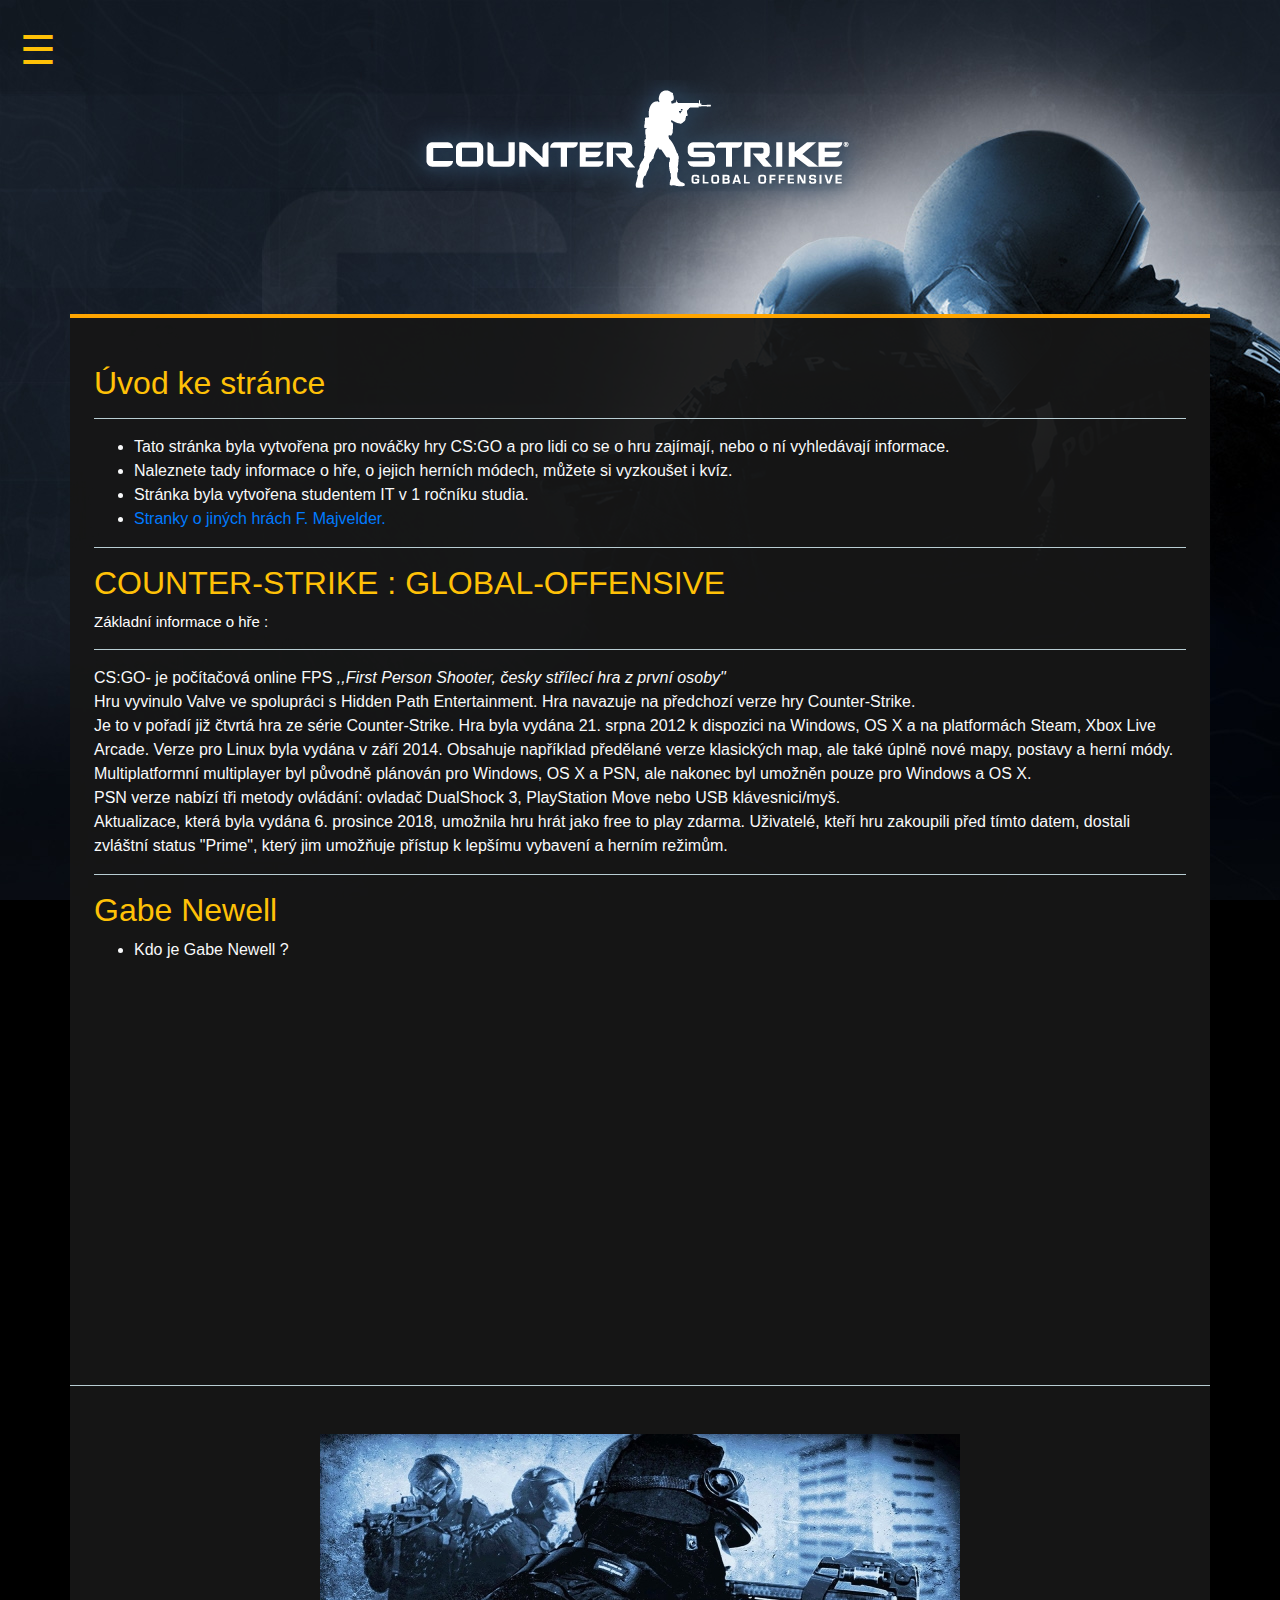
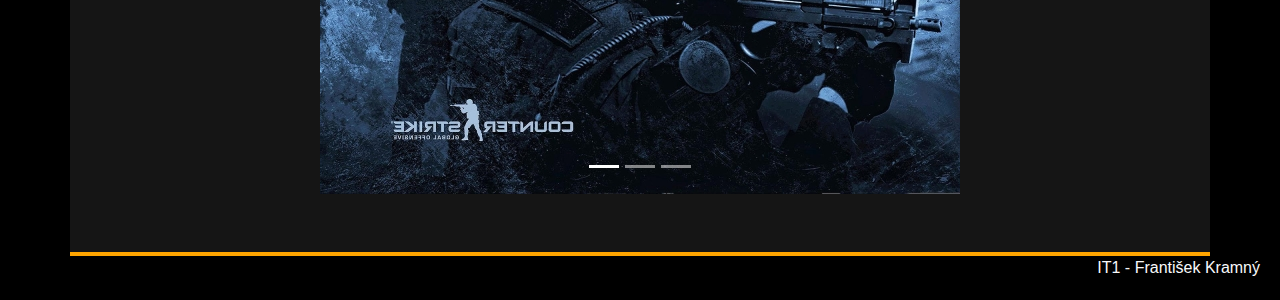
<file: index.html>
<!doctype html>
<html lang="cs">

<head>
  <title>Counter-strike-global-offensive</title>

  <meta charset="utf-8">
  <meta name="viewport" content="width=device-width, initial-scale=1, shrink-to-fit=no">
  <meta name="description" content="UVODNÍ STRÁNKA CSGO">

  <link rel="stylesheet" href="https://stackpath.bootstrapcdn.com/bootstrap/4.3.1/css/bootstrap.min.css"
    integrity="sha384-ggOyR0iXCbMQv3Xipma34MD+dH/1fQ784/j6cY/iJTQUOhcWr7x9JvoRxT2MZw1T" crossorigin="anonymous">
  <link rel="stylesheet" href="style.css">
</head>

<body>
  <header>
    <div id="mySidenav" class="sidenav">
      <a href="javascript:void(0)" class="closebtn" onclick="closeNav()">&times;</a>
      <hr class="ohraz">
      <a href="index.html">Uvodní Stránka</a>
      <hr class="ohraz">
      <a href="gamemodes/index.html">Gamemods</a>
      <hr class="ohraz">
      <a href="zbrane/index.html">Zbraně</a>
      <hr class="ohraz">

      <a href="#">EASTER EGGS</a>
      <hr class="ohraz">
      <a href="kviz/index.html">Kvíz o hře</a>
      <hr class="ohraz">
      <a class="nav-link dropdown-toggle" href="#" id="dropdownId" data-toggle="dropdown" aria-haspopup="true"
        aria-expanded="false">Pro Gameplay</a>
      <div class="dropdown-menu" aria-labelledby="dropdownId">
        <a class="dropdown-item text-light" href="https://www.youtube.com/watch?v=S2HnpQ4x0mA">Mirage</a>
        <a class="dropdown-item text-light" href="https://www.youtube.com/watch?v=NLuNOBkDeCA">Dust II</a>
        <a class="dropdown-item text-light" href="https://www.youtube.com/watch?v=lXknwgoNRxQ">Nuke</a>
        <a class="dropdown-item text-light" href="https://www.youtube.com/watch?v=63V3W2-L0p4">Overpass</a>
        <a class="dropdown-item text-light" href="https://www.youtube.com/watch?v=JuWdIXLl1sk">Vertigo</a>
        <a class="dropdown-item text-light" href="https://www.youtube.com/watch?v=issovlFJV-A">Inferno</a>
      </div>

    </div>
    <div class="text-white">
      <div class="text-warning">
      <span style="font-size:40px;cursor:pointer" onclick="openNav()">
        &#9776;
      </span>
    </div>
    </div>
    <div class="nadpis">
      <img src="FOTKY/cs_logo.png" alt="nadpis" class="img-fluid">
    </div>
  </header>
  <br>
  <br>
  <br>
  <br>
  <main>
    <div class="container text-width">
      <div class="text p-4">
        <h2 class="text-warning t-1">Úvod ke stránce</h2>
        <hr class="ohraz">
        <ul>
          <li class="text-light">Tato stránka byla vytvořena pro nováčky hry CS:GO a pro lidi co se o hru zajímají, nebo o ní vyhledávají informace.</li>
          <li class="text-light">Naleznete tady informace o hře, o jejich herních módech, můžete si vyzkoušet i kvíz.</li>
          <li class="text-light">Stránka byla vytvořena studentem IT v 1 ročníku studia.</li>
        <li class="text-light"><a href="https://filipmajvelder.github.io/projekt/">Stranky o jiných hrách F. Majvelder.</a></li>
      </ul>
        <hr class="ohraz">



        <h2 class="text-warning t-1">COUNTER-STRIKE : GLOBAL-OFFENSIVE
        </h2>
        <div class="navic">Základní informace o hře :</div>
        <hr class="ohraz">
        <p class="text-light">CS:GO- je počítačová online FPS <i>,,First Person Shooter, česky
            střílecí hra z první osoby"</i> <br> Hru vyvinulo Valve ve spolupráci s Hidden Path Entertainment. Hra
          navazuje na
          předchozí verze hry Counter-Strike. <br> Je to v pořadí již čtvrtá hra ze série Counter-Strike.
          Hra byla vydána 21. srpna 2012 k dispozici na Windows, OS X a na platformách Steam, Xbox Live Arcade. Verze
          pro Linux byla vydána v září 2014. Obsahuje například předělané verze klasických map, ale také úplně nové
          mapy, postavy a herní módy. Multiplatformní multiplayer byl původně plánován pro Windows, OS X a PSN, ale
          nakonec byl umožněn pouze pro Windows a OS X.<br> PSN verze nabízí tři metody ovládání: ovladač DualShock 3,
          PlayStation Move nebo USB klávesnici/myš. <br> Aktualizace, která byla vydána 6. prosince 2018, umožnila hru
          hrát
          jako free to play zdarma. Uživatelé, kteří hru zakoupili před tímto datem, dostali zvláštní status "Prime",
          který jim umožňuje přístup k lepšímu vybavení a herním režimům.</p>
        <hr class="ohraz">
        <h2 class="text-warning t-1">Gabe Newell</h2><ul><li class="text-light">Kdo je Gabe Newell ?</li></ul>
        <div class="text-center">
          <iframe width="640" height="360" class="atr" src="https://www.youtube.com/embed/KUR7b7qzVOo"
            title="YouTube video player" frameborder="0"
            allow="accelerometer; autoplay; clipboard-write; encrypted-media; gyroscope; picture-in-picture"
            allowfullscreen>
          </iframe>
        </div>
      </div>
      <div id="carouselId" class="carousel slide" data-ride="carousel">
        <ol class="carousel-indicators">
          <li data-target="#carouselId" data-slide-to="0" class="active"></li>
          <li data-target="#carouselId" data-slide-to="1"></li>
          <li data-target="#carouselId" data-slide-to="2"></li>
        </ol>
        <hr class="ohraz">
        <div class="carousel-inner text-center mt-5" role="listbox">
          <div class="carousel-item active">
            <img src="FOTKY/bombombomb.jpg" alt="asd" class="img-fluid">
          </div>
          <div class="carousel-item">
            <img src="FOTKY/FONV8HDd.jpg" alt="dad" class="img-fluid">
          </div>
          <div class="carousel-item">
            <img src="FOTKY/COUNTER_STRIKE.jpg" alt="papi" class="img-fluid">
          </div>
        </div>
      </div>
    </div>
  </main>
  <footer class="float-right text-light">IT1 - František Kramný</footer>





  <script>
    function openNav() {
      document.getElementById("mySidenav").style.width = "250px";
    }

    function closeNav() {
      document.getElementById("mySidenav").style.width = "0";
    }
  </script>

  <script src="https://code.jquery.com/jquery-3.3.1.slim.min.js"
    integrity="sha384-q8i/X+965DzO0rT7abK41JStQIAqVgRVzpbzo5smXKp4YfRvH+8abtTE1Pi6jizo"
    crossorigin="anonymous"></script>
  <script src="https://cdnjs.cloudflare.com/ajax/libs/popper.js/1.14.7/umd/popper.min.js"
    integrity="sha384-UO2eT0CpHqdSJQ6hJty5KVphtPhzWj9WO1clHTMGa3JDZwrnQq4sF86dIHNDz0W1"
    crossorigin="anonymous"></script>
  <script src="https://stackpath.bootstrapcdn.com/bootstrap/4.3.1/js/bootstrap.min.js"
    integrity="sha384-JjSmVgyd0p3pXB1rRibZUAYoIIy6OrQ6VrjIEaFf/nJGzIxFDsf4x0xIM+B07jRM"
    crossorigin="anonymous"></script>
</body>

</html>
</file>
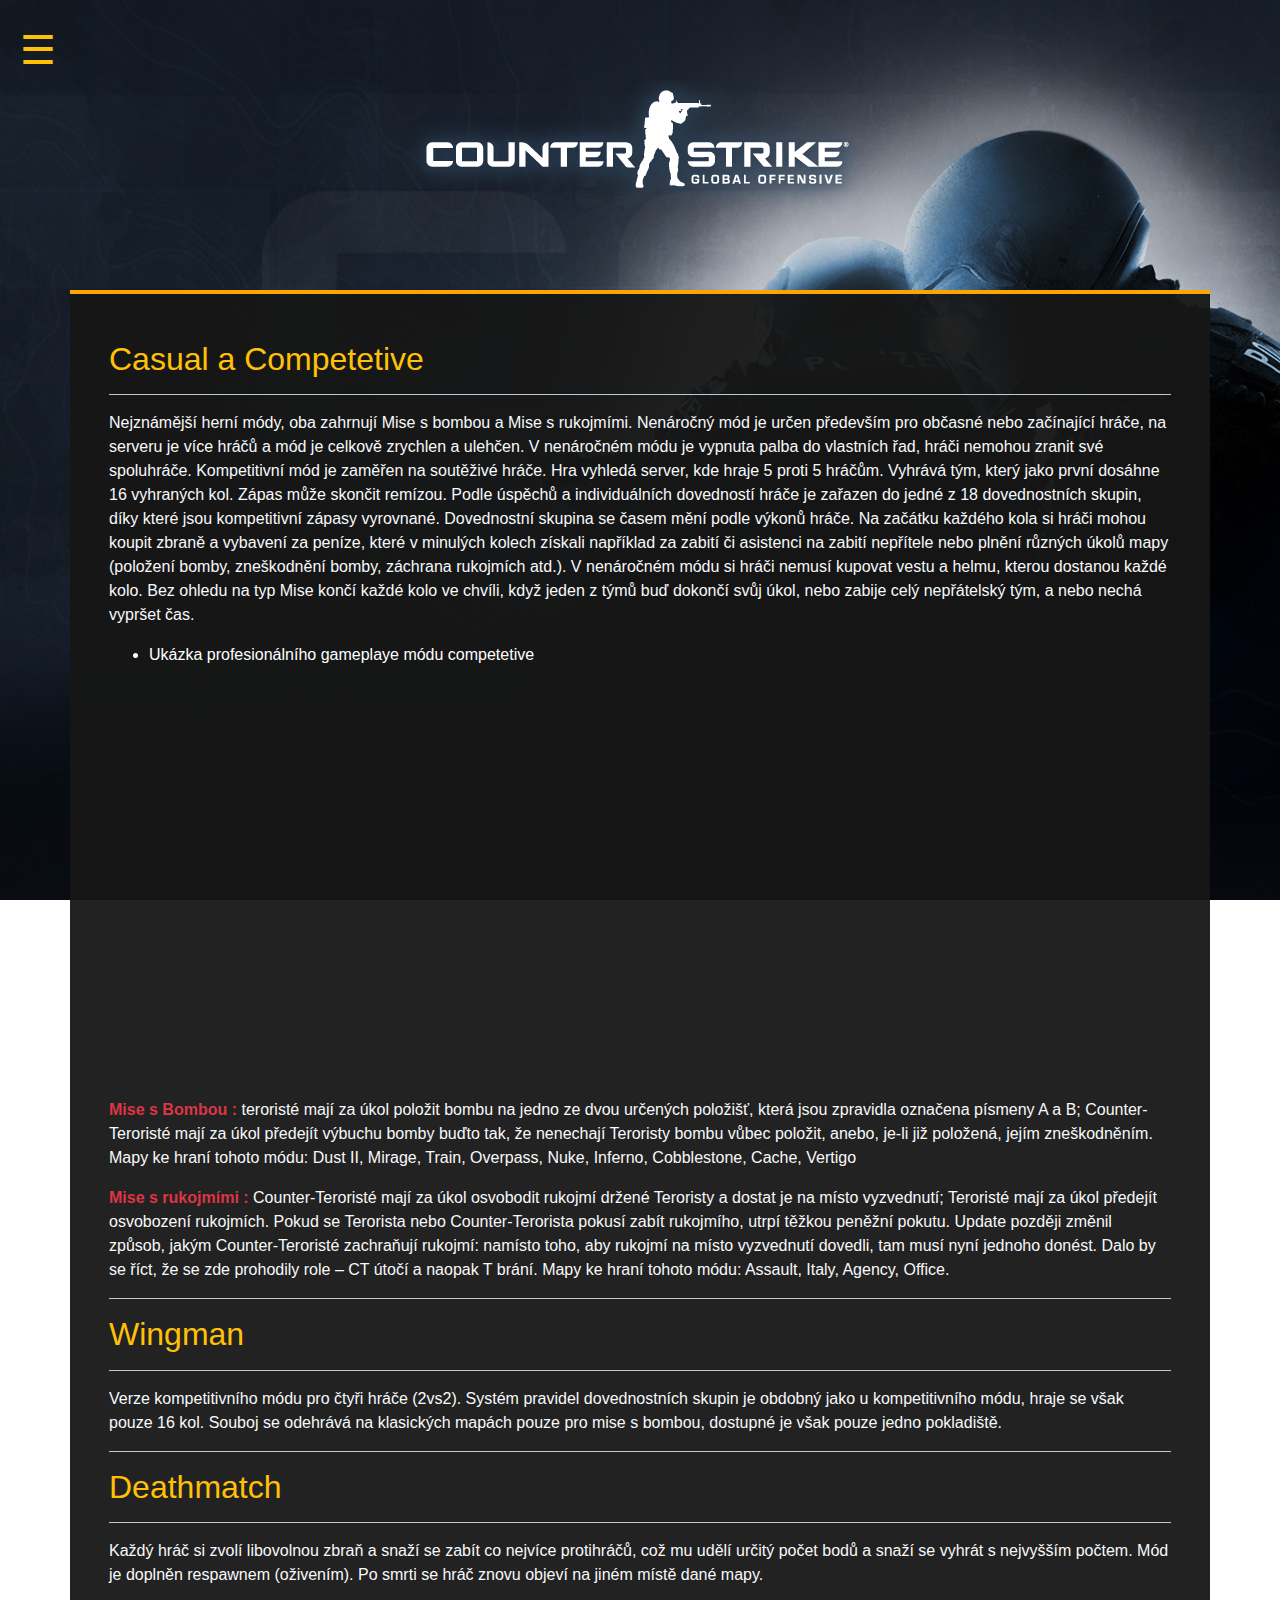
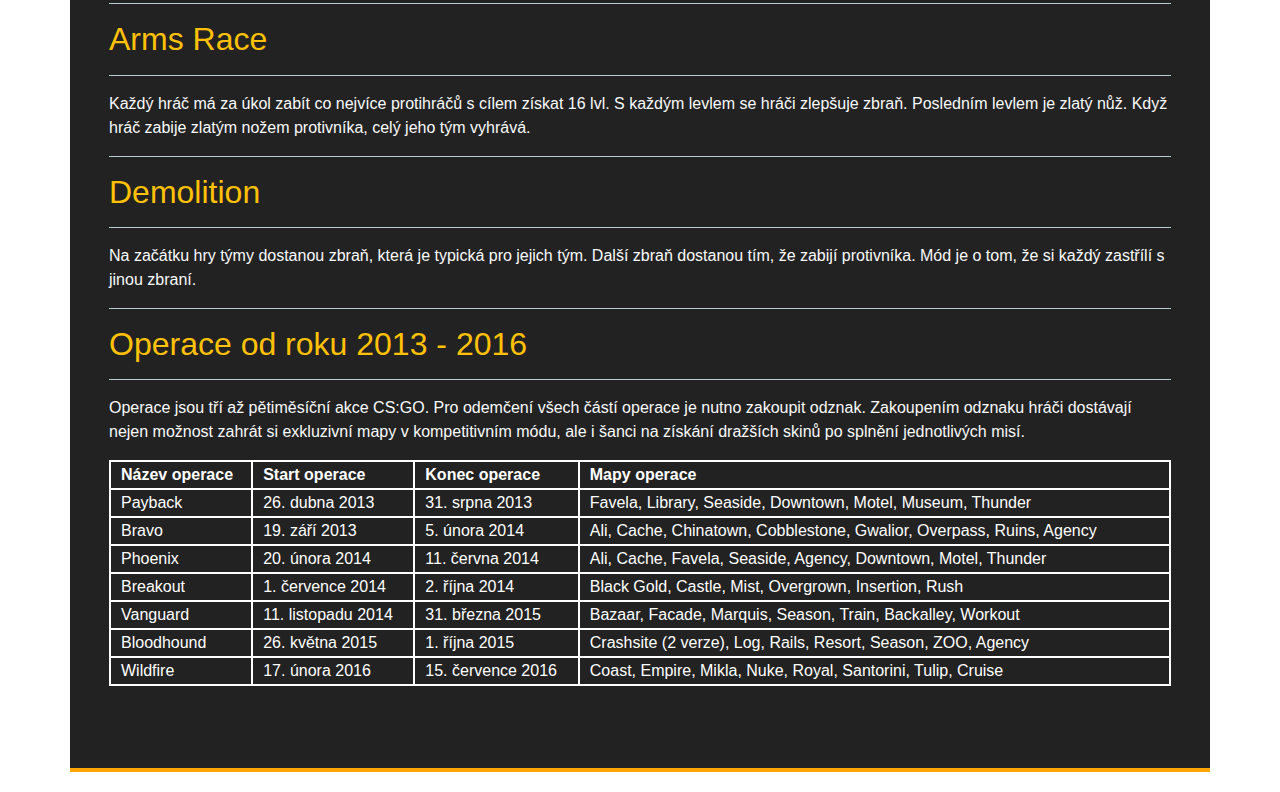
<file: gamemodes/index.html>
<!DOCTYPE html>
<html lang="cs">
  <head>
    <meta charset="UTF-8" />
    <meta name="viewport" content="width=device-width, initial-scale=1.0" />
    <link rel="stylesheet" href="../style.css" />
    <link
      rel="stylesheet"
      href="https://stackpath.bootstrapcdn.com/bootstrap/4.3.1/css/bootstrap.min.css"
      integrity="sha384-ggOyR0iXCbMQv3Xipma34MD+dH/1fQ784/j6cY/iJTQUOhcWr7x9JvoRxT2MZw1T"
      crossorigin="anonymous"
    />
    <title>gamemodes</title>
    <meta name="description" content="všechny herní mody csgo" />
  </head>

  <body>
    <header>
      <div id="mySidenav" class="sidenav">
        <a href="javascript:void(0)" class="closebtn" onclick="closeNav()"
          >&times;</a
        >
        <hr class="ohraz" />
        <a href="../index.html">Uvodní Stránka</a>
        <hr class="ohraz" />
        <a href="/gamemodes/index.html">Gamemods</a>
        <hr class="ohraz" />
        <a href="../zbrane/index.html">Zbraně</a>
        <hr class="ohraz" />

        <a href="../eastereggs/index.html">Easter eggs</a>
        <hr class="ohraz" />
        <a href="../kviz/index.html">Kvíz o hře</a>
        <hr class="ohraz" />
        <a
          class="nav-link dropdown-toggle"
          href="#"
          id="dropdownId"
          data-toggle="dropdown"
          aria-haspopup="true"
          aria-expanded="false"
          >Pro Gameplay</a
        >
        <div class="dropdown-menu" aria-labelledby="dropdownId">
          <a
            class="dropdown-item text-light"
            href="https://www.youtube.com/watch?v=S2HnpQ4x0mA"
            >Mirage</a
          >
          <a
            class="dropdown-item text-light"
            href="https://www.youtube.com/watch?v=NLuNOBkDeCA"
            >Dust II</a
          >
          <a
            class="dropdown-item text-light"
            href="https://www.youtube.com/watch?v=lXknwgoNRxQ"
            >Nuke</a
          >
          <a
            class="dropdown-item text-light"
            href="https://www.youtube.com/watch?v=63V3W2-L0p4"
            >Overpass</a
          >
          <a
            class="dropdown-item text-light"
            href="https://www.youtube.com/watch?v=JuWdIXLl1sk"
            >Vertigo</a
          >
          <a
            class="dropdown-item text-light"
            href="https://www.youtube.com/watch?v=issovlFJV-A"
            >Inferno</a
          >
        </div>
      </div>
      <div class="text-white">
        <div class="text-warning">
          <span style="font-size: 40px; cursor: pointer" onclick="openNav()">
            &#9776;
          </span>
        </div>
      </div>
      <div class="nadpis">
        <img src="../FOTKY/cs_logo.png" alt="nadpis" class="img-fluid" />
      </div>
    </header>
    <br />
    <br />
    <br />
    <main>
      <div class="container text-width">
        <div class="text p-4">
          <h2 class="text-warning t-1">Casual a Competetive</h2>
          <hr class="ohraz" />
          <p class="text-light">
            Nejznámější herní módy, oba zahrnují Mise s bombou a Mise s
            rukojmími. Nenáročný mód je určen především pro občasné nebo
            začínající hráče, na serveru je více hráčů a mód je celkově zrychlen
            a ulehčen. V nenáročném módu je vypnuta palba do vlastních řad,
            hráči nemohou zranit své spoluhráče. Kompetitivní mód je zaměřen na
            soutěživé hráče. Hra vyhledá server, kde hraje 5 proti 5 hráčům.
            Vyhrává tým, který jako první dosáhne 16 vyhraných kol. Zápas může
            skončit remízou. Podle úspěchů a individuálních dovedností hráče je
            zařazen do jedné z 18 dovednostních skupin, díky které jsou
            kompetitivní zápasy vyrovnané. Dovednostní skupina se časem mění
            podle výkonů hráče. Na začátku každého kola si hráči mohou koupit
            zbraně a vybavení za peníze, které v minulých kolech získali
            například za zabití či asistenci na zabití nepřítele nebo plnění
            různých úkolů mapy (položení bomby, zneškodnění bomby, záchrana
            rukojmích atd.). V nenáročném módu si hráči nemusí kupovat vestu a
            helmu, kterou dostanou každé kolo. Bez ohledu na typ Mise končí
            každé kolo ve chvíli, když jeden z týmů buď dokončí svůj úkol, nebo
            zabije celý nepřátelský tým, a nebo nechá vypršet čas.
          </p>

          <ul>
            <li class="text-white">
              Ukázka profesionálního gameplaye módu competetive
            </li>
          </ul>
          <br />
          <div class="text-center">
            <iframe
              width="640"
              height="360"
              src="https://www.youtube.com/embed/oZ_HwrAIDg4"
              title="YouTube video player"
              frameborder="0"
              allow="accelerometer; autoplay; clipboard-write; encrypted-media; gyroscope; picture-in-picture"
              allowfullscreen
            ></iframe>
          </div>
          <br />

          <p class="text-light">
            <strong class="text-danger">Mise s Bombou :</strong> teroristé mají
            za úkol položit bombu na jedno ze dvou určených položišť, která jsou
            zpravidla označena písmeny A a B; Counter-Teroristé mají za úkol
            předejít výbuchu bomby buďto tak, že nenechají Teroristy bombu vůbec
            položit, anebo, je-li již položená, jejím zneškodněním. Mapy ke
            hraní tohoto módu: Dust II, Mirage, Train, Overpass, Nuke, Inferno,
            Cobblestone, Cache, Vertigo
          </p>

          <p class="text-light">
            <strong class="text-danger">Mise s rukojmími :</strong>
            Counter-Teroristé mají za úkol osvobodit rukojmí držené Teroristy a
            dostat je na místo vyzvednutí; Teroristé mají za úkol předejít
            osvobození rukojmích. Pokud se Terorista nebo Counter-Terorista
            pokusí zabít rukojmího, utrpí těžkou peněžní pokutu. Update později
            změnil způsob, jakým Counter-Teroristé zachraňují rukojmí: namísto
            toho, aby rukojmí na místo vyzvednutí dovedli, tam musí nyní jednoho
            donést. Dalo by se říct, že se zde prohodily role – CT útočí a
            naopak T brání. Mapy ke hraní tohoto módu: Assault, Italy, Agency,
            Office.
          </p>
          <hr class="ohraz" />
          <h2 class="text-warning t-1">Wingman</h2>
          <hr class="ohraz" />
          <p class="text-light">
            Verze kompetitivního módu pro čtyři hráče (2vs2). Systém pravidel
            dovednostních skupin je obdobný jako u kompetitivního módu, hraje se
            však pouze 16 kol. Souboj se odehrává na klasických mapách pouze pro
            mise s bombou, dostupné je však pouze jedno pokladiště.
          </p>
          <hr class="ohraz" />
          <h2 class="text-warning t-1">Deathmatch</h2>
          <hr class="ohraz" />
          <p class="text-light">
            Každý hráč si zvolí libovolnou zbraň a snaží se zabít co nejvíce
            protihráčů, což mu udělí určitý počet bodů a snaží se vyhrát s
            nejvyšším počtem. Mód je doplněn respawnem (oživením). Po smrti se
            hráč znovu objeví na jiném místě dané mapy.
          </p>
          <hr class="ohraz" />
          <h2 class="text-warning t-1">Arms Race</h2>
          <hr class="ohraz" />
          <p class="text-light">
            Každý hráč má za úkol zabít co nejvíce protihráčů s cílem získat 16
            lvl. S každým levlem se hráči zlepšuje zbraň. Posledním levlem je
            zlatý nůž. Když hráč zabije zlatým nožem protivníka, celý jeho tým
            vyhrává.
          </p>
          <hr class="ohraz" />
          <h2 class="text-warning t-1">Demolition</h2>
          <hr class="ohraz" />
          <p class="text-light">
            Na začátku hry týmy dostanou zbraň, která je typická pro jejich tým.
            Další zbraň dostanou tím, že zabijí protivníka. Mód je o tom, že si
            každý zastřílí s jinou zbraní.
          </p>
          <hr class="ohraz" />
          <h2 class="text-warning t-1">Operace od roku 2013 - 2016</h2>
          <hr class="ohraz">
          <p class="text-light">
            Operace jsou tří až pětiměsíční akce CS:GO. Pro odemčení všech částí
            operace je nutno zakoupit odznak. Zakoupením odznaku hráči dostávají
            nejen možnost zahrát si exkluzivní mapy v kompetitivním módu, ale i
            šanci na získání dražších skinů po splnění jednotlivých misí.
          </p>
          <table style="width: 100%" class="text-white">
            <tr>
              <th>Název operace</th>
              <th>Start operace</th>
              <th>Konec operace</th>
              <th>Mapy operace</th>
            </tr>
            <tr>
              <td>Payback</td>
              <td>26. dubna 2013</td>
              <td>31. srpna 2013</td>
              <td>Favela, Library, Seaside, Downtown, Motel, Museum, Thunder</td>
            </tr>
            <tr>
              <td>Bravo</td>
              <td>19. září 2013</td>
              <td>5. února 2014</td>
              <td>Ali, Cache, Chinatown, Cobblestone, Gwalior, Overpass, Ruins, Agency</td>
            </tr>
            <tr>
              <td>Phoenix</td>
              <td>20. února 2014</td>
              <td>11. června 2014</td>
              <td>Ali, Cache, Favela, Seaside, Agency, Downtown, Motel, Thunder</td>
            </tr>
            <tr>
              <td>Breakout</td>
              <td>1. července 2014</td>
              <td>2. října 2014</td>
              <td>Black Gold, Castle, Mist, Overgrown, Insertion, Rush</td>
            </tr>
            <tr>
              <td>Vanguard</td>
              <td>11. listopadu 2014</td>
              <td>31. března 2015</td>
              <td>Bazaar, Facade, Marquis, Season, Train, Backalley, Workout</td>
            </tr>
            <tr>
              <td>Bloodhound</td>
              <td>26. května 2015</td>
              <td>1. října 2015</td>
              <td>Crashsite (2 verze), Log, Rails, Resort, Season, ZOO, Agency</td>
            </tr>
            <tr>
              <td>Wildfire</td>
              <td>17. února 2016</td>
              <td>15. července 2016</td>
              <td>Coast, Empire, Mikla, Nuke, Royal, Santorini, Tulip, Cruise</td>
            </tr>
          </table>
        </div>
      </div>
    </main>

    <script>
      function openNav() {
        document.getElementById("mySidenav").style.width = "250px";
      }

      function closeNav() {
        document.getElementById("mySidenav").style.width = "0";
      }
    </script>
    <script
      src="https://code.jquery.com/jquery-3.3.1.slim.min.js"
      integrity="sha384-q8i/X+965DzO0rT7abK41JStQIAqVgRVzpbzo5smXKp4YfRvH+8abtTE1Pi6jizo"
      crossorigin="anonymous"
    ></script>
    <script
      src="https://cdnjs.cloudflare.com/ajax/libs/popper.js/1.14.7/umd/popper.min.js"
      integrity="sha384-UO2eT0CpHqdSJQ6hJty5KVphtPhzWj9WO1clHTMGa3JDZwrnQq4sF86dIHNDz0W1"
      crossorigin="anonymous"
    ></script>
    <script
      src="https://stackpath.bootstrapcdn.com/bootstrap/4.3.1/js/bootstrap.min.js"
      integrity="sha384-JjSmVgyd0p3pXB1rRibZUAYoIIy6OrQ6VrjIEaFf/nJGzIxFDsf4x0xIM+B07jRM"
      crossorigin="anonymous"
    ></script>
  </body>
</html>
</file>
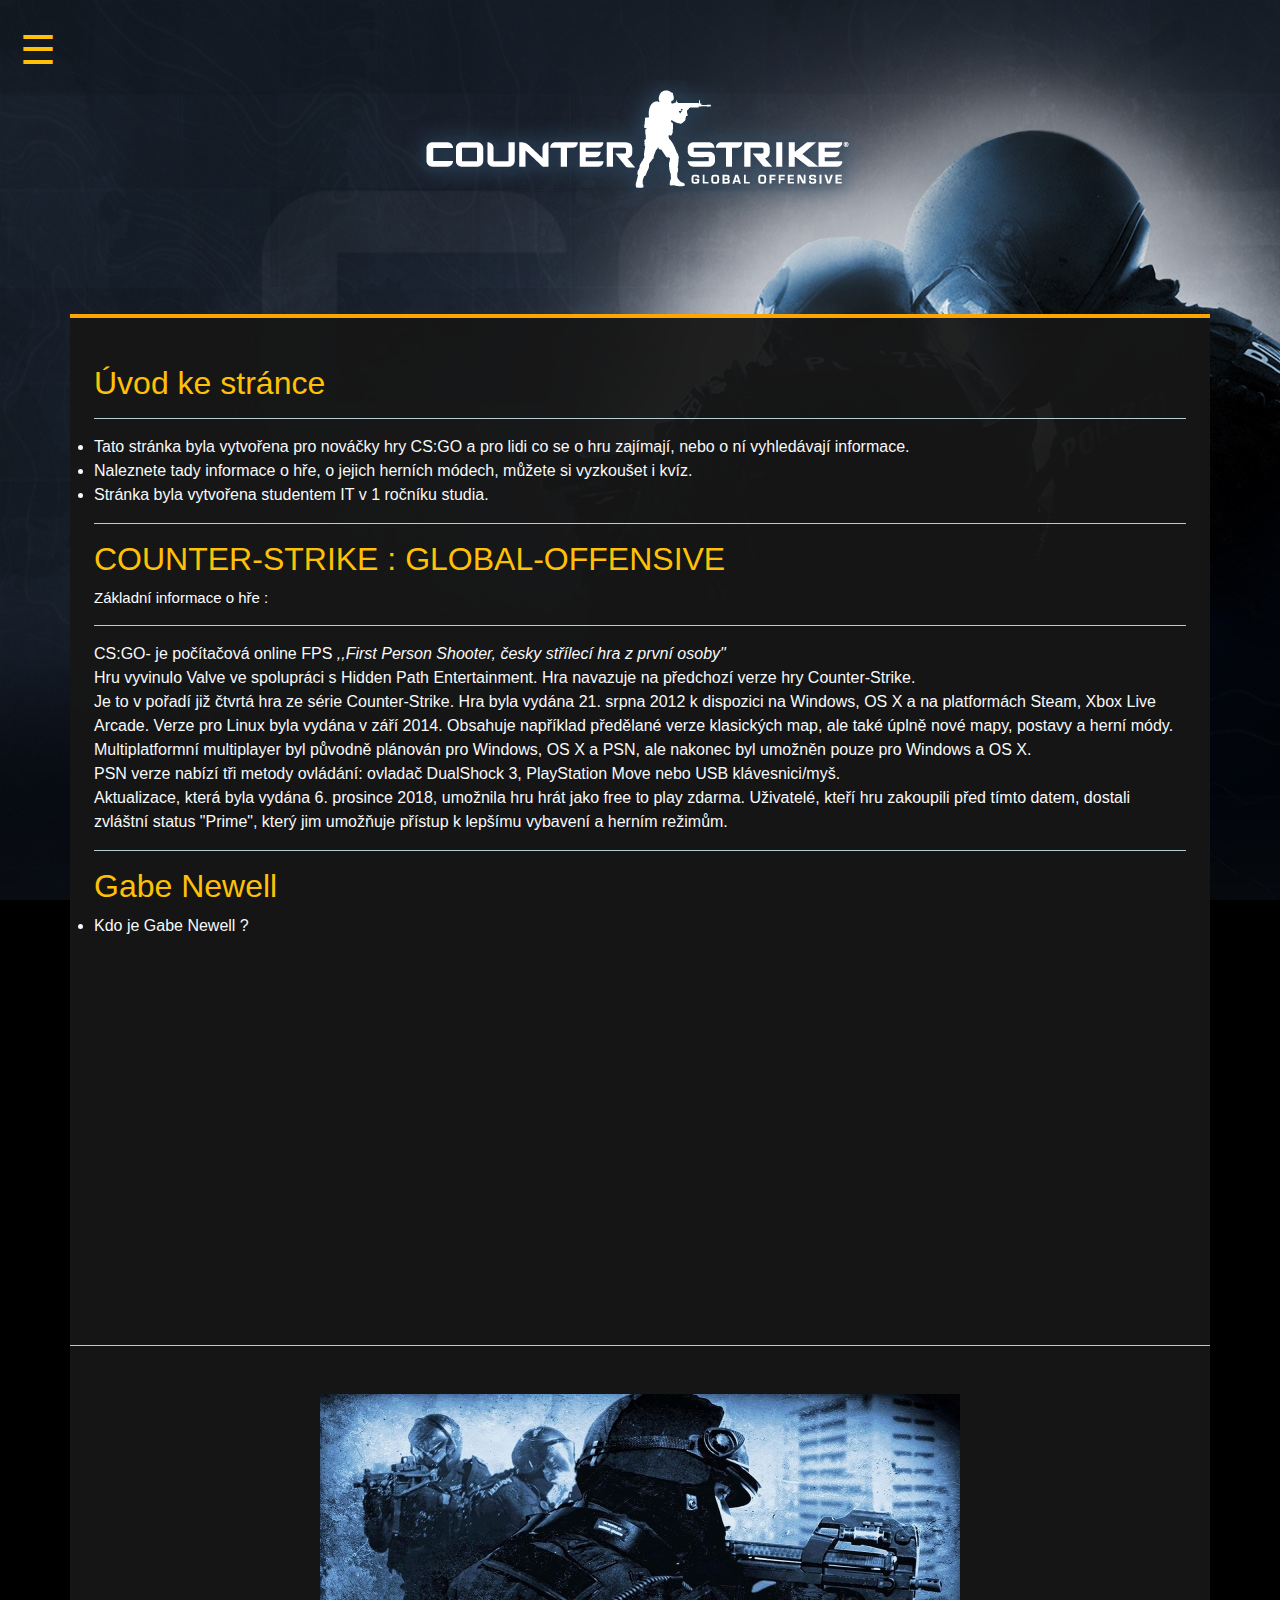
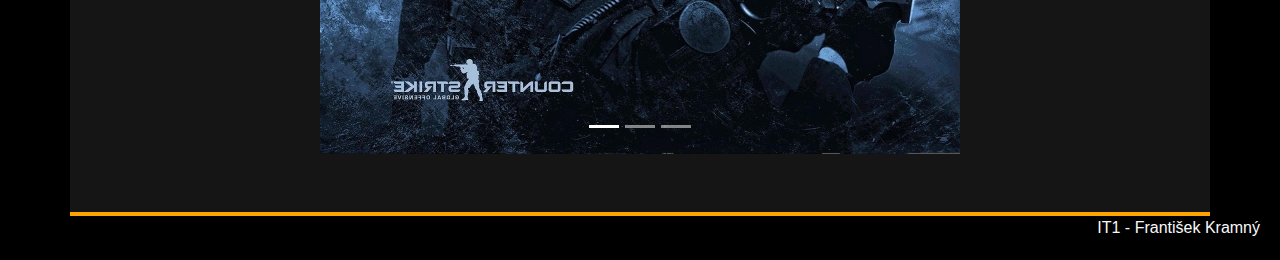
<file: zaverprojekt-main/index.html>
<!doctype html>
<html lang="cs">

<head>
  <title>Counter-strike-global-offensive</title>

  <meta charset="utf-8">
  <meta name="viewport" content="width=device-width, initial-scale=1, shrink-to-fit=no">

  <link rel="stylesheet" href="https://stackpath.bootstrapcdn.com/bootstrap/4.3.1/css/bootstrap.min.css"
    integrity="sha384-ggOyR0iXCbMQv3Xipma34MD+dH/1fQ784/j6cY/iJTQUOhcWr7x9JvoRxT2MZw1T" crossorigin="anonymous">
  <link rel="stylesheet" href="style.css">
</head>

<body>
  <header>
    <div id="mySidenav" class="sidenav">
      <a href="javascript:void(0)" class="closebtn" onclick="closeNav()">&times;</a>
      <hr class="ohraz">
      <a href="index.html">Uvodní Stránka</a>
      <hr class="ohraz">
      <a href="gamemodes/index.html">Gamemods</a>
      <hr class="ohraz">
      <a href="zbrane/index.html">Zbraně</a>
      <hr class="ohraz">

      <a href="#">EASTER EGGS</a>
      <hr class="ohraz">
      <a href="kviz/index.html">Kvíz o hře</a>
      <hr class="ohraz">
      <a class="nav-link dropdown-toggle" href="#" id="dropdownId" data-toggle="dropdown" aria-haspopup="true"
        aria-expanded="false">Pro Gameplay</a>
      <div class="dropdown-menu" aria-labelledby="dropdownId">
        <a class="dropdown-item text-light" href="https://www.youtube.com/watch?v=S2HnpQ4x0mA">Mirage</a>
        <a class="dropdown-item text-light" href="https://www.youtube.com/watch?v=NLuNOBkDeCA">Dust II</a>
        <a class="dropdown-item text-light" href="https://www.youtube.com/watch?v=lXknwgoNRxQ">Nuke</a>
        <a class="dropdown-item text-light" href="https://www.youtube.com/watch?v=63V3W2-L0p4">Overpass</a>
        <a class="dropdown-item text-light" href="https://www.youtube.com/watch?v=JuWdIXLl1sk">Vertigo</a>
        <a class="dropdown-item text-light" href="https://www.youtube.com/watch?v=issovlFJV-A">Inferno</a>
      </div>

    </div>
    <div class="text-white">
      <div class="text-warning">
      <span style="font-size:40px;cursor:pointer" onclick="openNav()">
        &#9776;
      </span>
    </div>
    </div>
    <div class="nadpis">
      <img src="FOTKY/cs_logo.png" alt="nadpis">
    </div>
  </header>
  <br>
  <br>
  <br>
  <br>
  <main>
    <div class="container text-width">
      <div class="text p-4">
        <h2 class="text-warning t-1">Úvod ke stránce</h2>
        <hr class="ohraz">
          <li class="text-light">Tato stránka byla vytvořena pro nováčky hry CS:GO a pro lidi co se o hru zajímají, nebo o ní vyhledávají informace.</li>
          <li class="text-light">Naleznete tady informace o hře, o jejich herních módech, můžete si vyzkoušet i kvíz.</li>
          <li class="text-light">Stránka byla vytvořena studentem IT v 1 ročníku studia.</li>
        <hr class="ohraz">



        <h2 class="text-warning t-1">COUNTER-STRIKE : GLOBAL-OFFENSIVE
        </h2>
        <div class="navic">Základní informace o hře :</div>
        <hr class="ohraz">
        <p class="text-light">CS:GO- je počítačová online FPS <i>,,First Person Shooter, česky
            střílecí hra z první osoby"</i> <br> Hru vyvinulo Valve ve spolupráci s Hidden Path Entertainment. Hra
          navazuje na
          předchozí verze hry Counter-Strike. <br> Je to v pořadí již čtvrtá hra ze série Counter-Strike.
          Hra byla vydána 21. srpna 2012 k dispozici na Windows, OS X a na platformách Steam, Xbox Live Arcade. Verze
          pro Linux byla vydána v září 2014. Obsahuje například předělané verze klasických map, ale také úplně nové
          mapy, postavy a herní módy. Multiplatformní multiplayer byl původně plánován pro Windows, OS X a PSN, ale
          nakonec byl umožněn pouze pro Windows a OS X.<br> PSN verze nabízí tři metody ovládání: ovladač DualShock 3,
          PlayStation Move nebo USB klávesnici/myš. <br> Aktualizace, která byla vydána 6. prosince 2018, umožnila hru
          hrát
          jako free to play zdarma. Uživatelé, kteří hru zakoupili před tímto datem, dostali zvláštní status "Prime",
          který jim umožňuje přístup k lepšímu vybavení a herním režimům.</p>
        <hr class="ohraz">
        <h2 class="text-warning t-1">Gabe Newell</h2><li class="text-light">Kdo je Gabe Newell ?</li>
        <div class="text-center">
          <iframe width="640" height="360" class="atr" src="https://www.youtube.com/embed/KUR7b7qzVOo"
            title="YouTube video player" frameborder="0"
            allow="accelerometer; autoplay; clipboard-write; encrypted-media; gyroscope; picture-in-picture"
            allowfullscreen>
          </iframe>
        </div>
      </div>
      <div id="carouselId" class="carousel slide" data-ride="carousel">
        <ol class="carousel-indicators">
          <li data-target="#carouselId" data-slide-to="0" class="active"></li>
          <li data-target="#carouselId" data-slide-to="1"></li>
          <li data-target="#carouselId" data-slide-to="2"></li>
        </ol>
        <hr class="ohraz">
        <div class="carousel-inner text-center mt-5" role="listbox">
          <div class="carousel-item active">
            <img src="FOTKY/bombombomb.jpg" alt="asd" class="img-responsive">
          </div>
          <div class="carousel-item">
            <img src="FOTKY/FONV8HDd.jpg" alt="dad" class="img-responsive">
          </div>
          <div class="carousel-item">
            <img src="FOTKY/COUNTER_STRIKE.jpg" alt="papi" class="img-responsive">
          </div>
        </div>
      </div>
    </div>
  </main>
  <footer class="float-right text-light">IT1 - František Kramný</footer>





  <script>
    function openNav() {
      document.getElementById("mySidenav").style.width = "250px";
    }

    function closeNav() {
      document.getElementById("mySidenav").style.width = "0";
    }
  </script>

  <script src="https://code.jquery.com/jquery-3.3.1.slim.min.js"
    integrity="sha384-q8i/X+965DzO0rT7abK41JStQIAqVgRVzpbzo5smXKp4YfRvH+8abtTE1Pi6jizo"
    crossorigin="anonymous"></script>
  <script src="https://cdnjs.cloudflare.com/ajax/libs/popper.js/1.14.7/umd/popper.min.js"
    integrity="sha384-UO2eT0CpHqdSJQ6hJty5KVphtPhzWj9WO1clHTMGa3JDZwrnQq4sF86dIHNDz0W1"
    crossorigin="anonymous"></script>
  <script src="https://stackpath.bootstrapcdn.com/bootstrap/4.3.1/js/bootstrap.min.js"
    integrity="sha384-JjSmVgyd0p3pXB1rRibZUAYoIIy6OrQ6VrjIEaFf/nJGzIxFDsf4x0xIM+B07jRM"
    crossorigin="anonymous"></script>
</body>

</html>
</file>
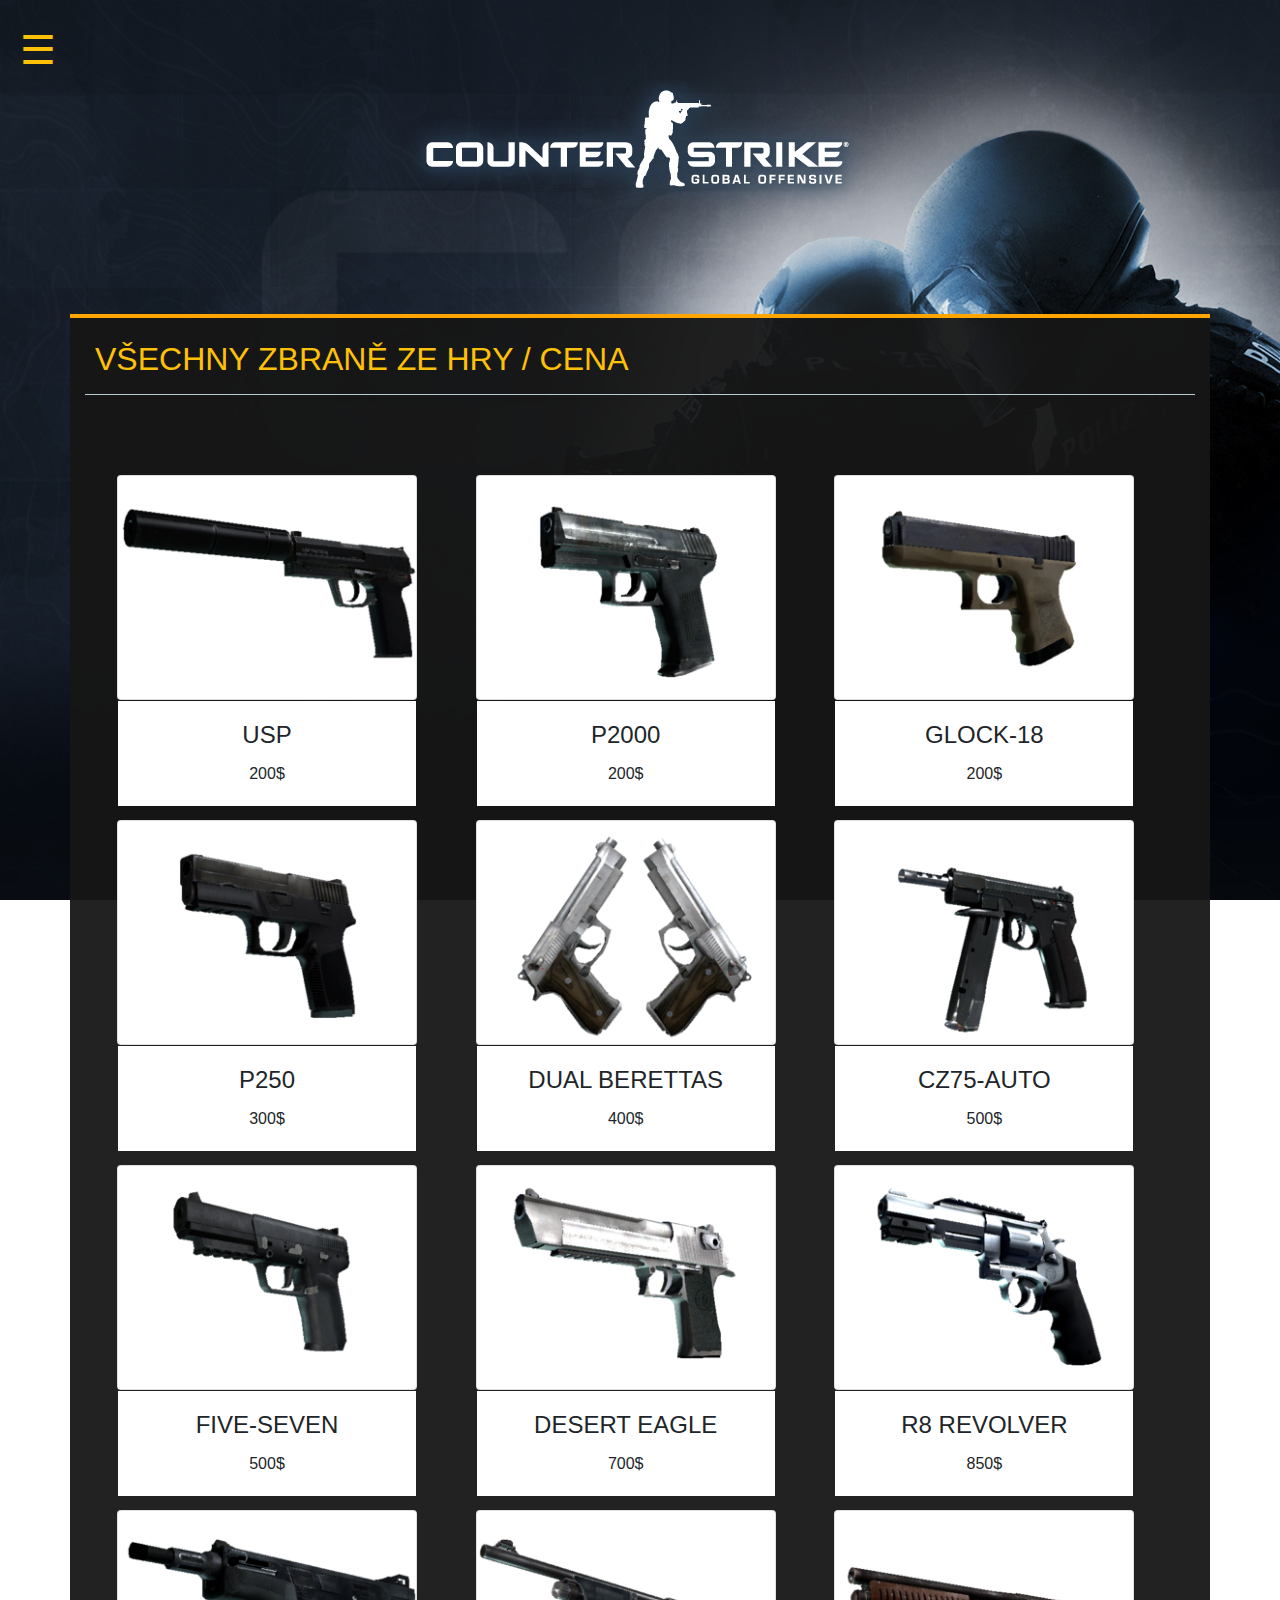
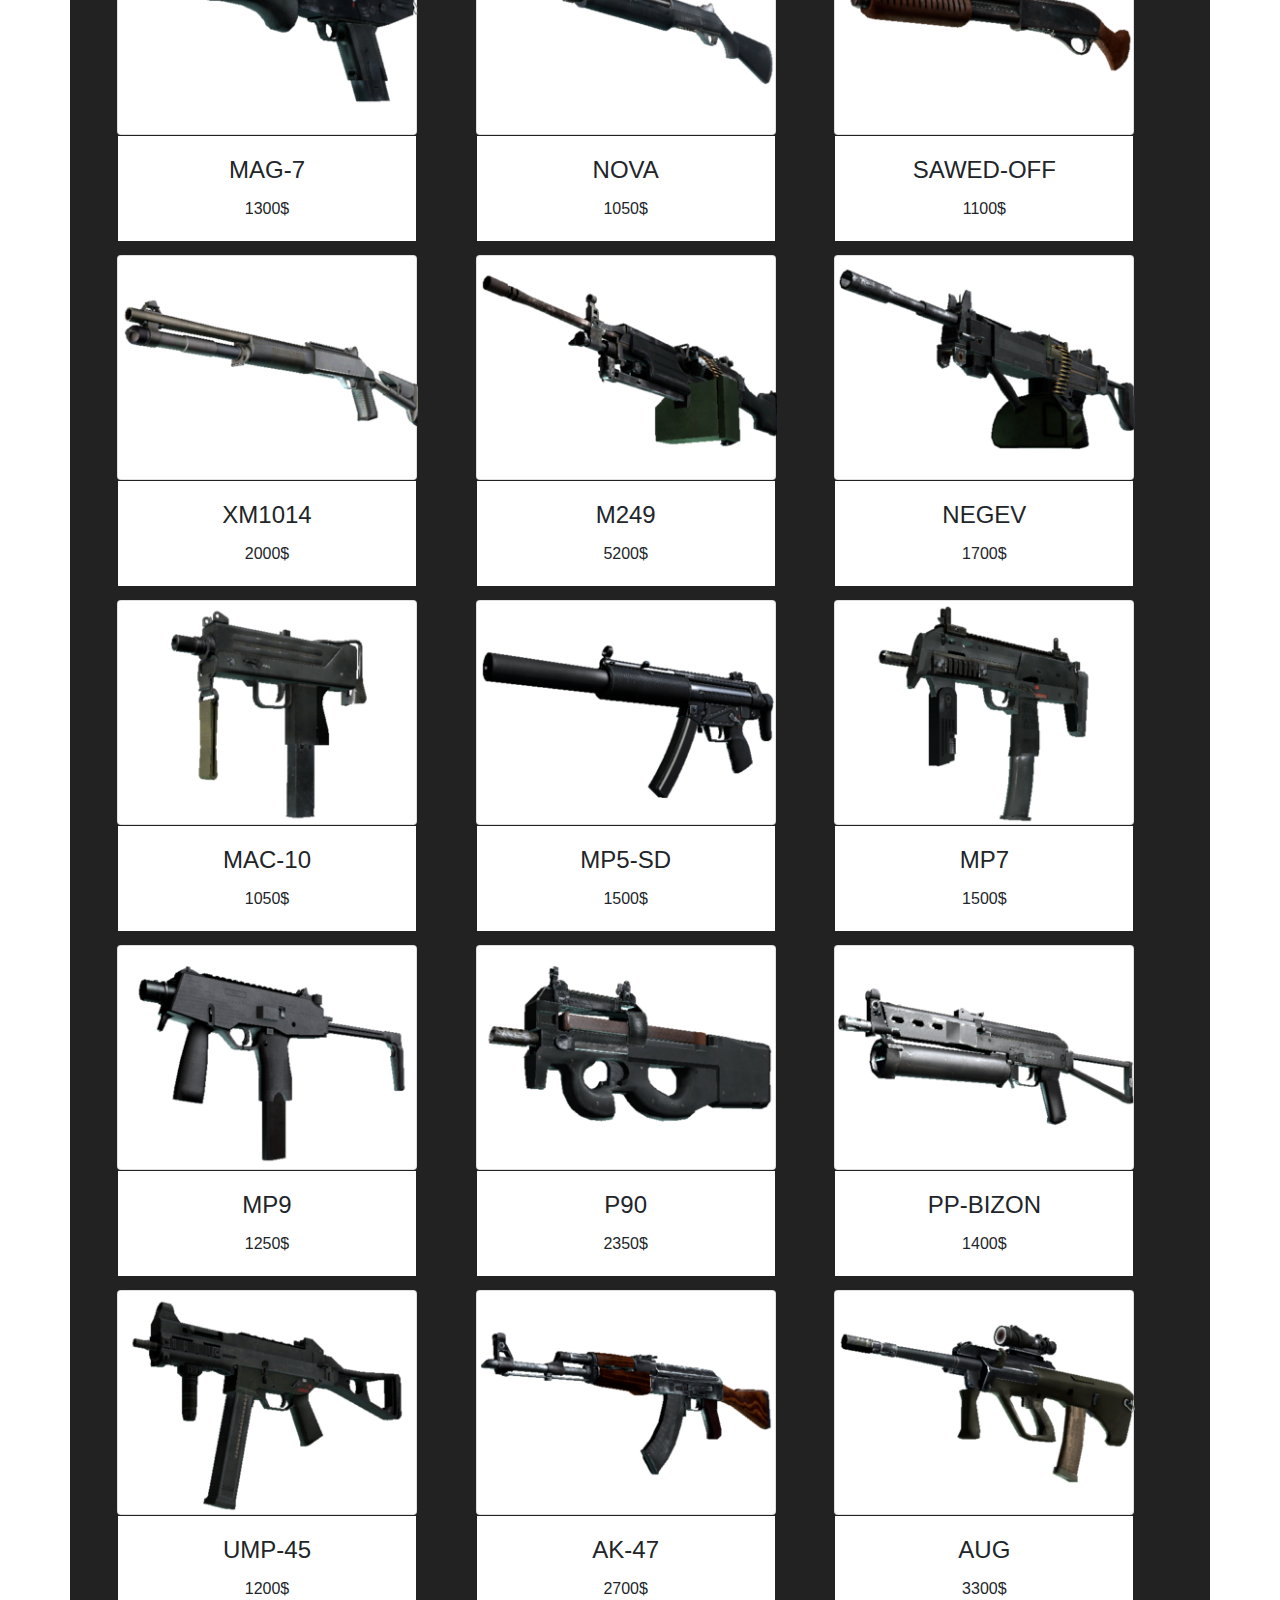
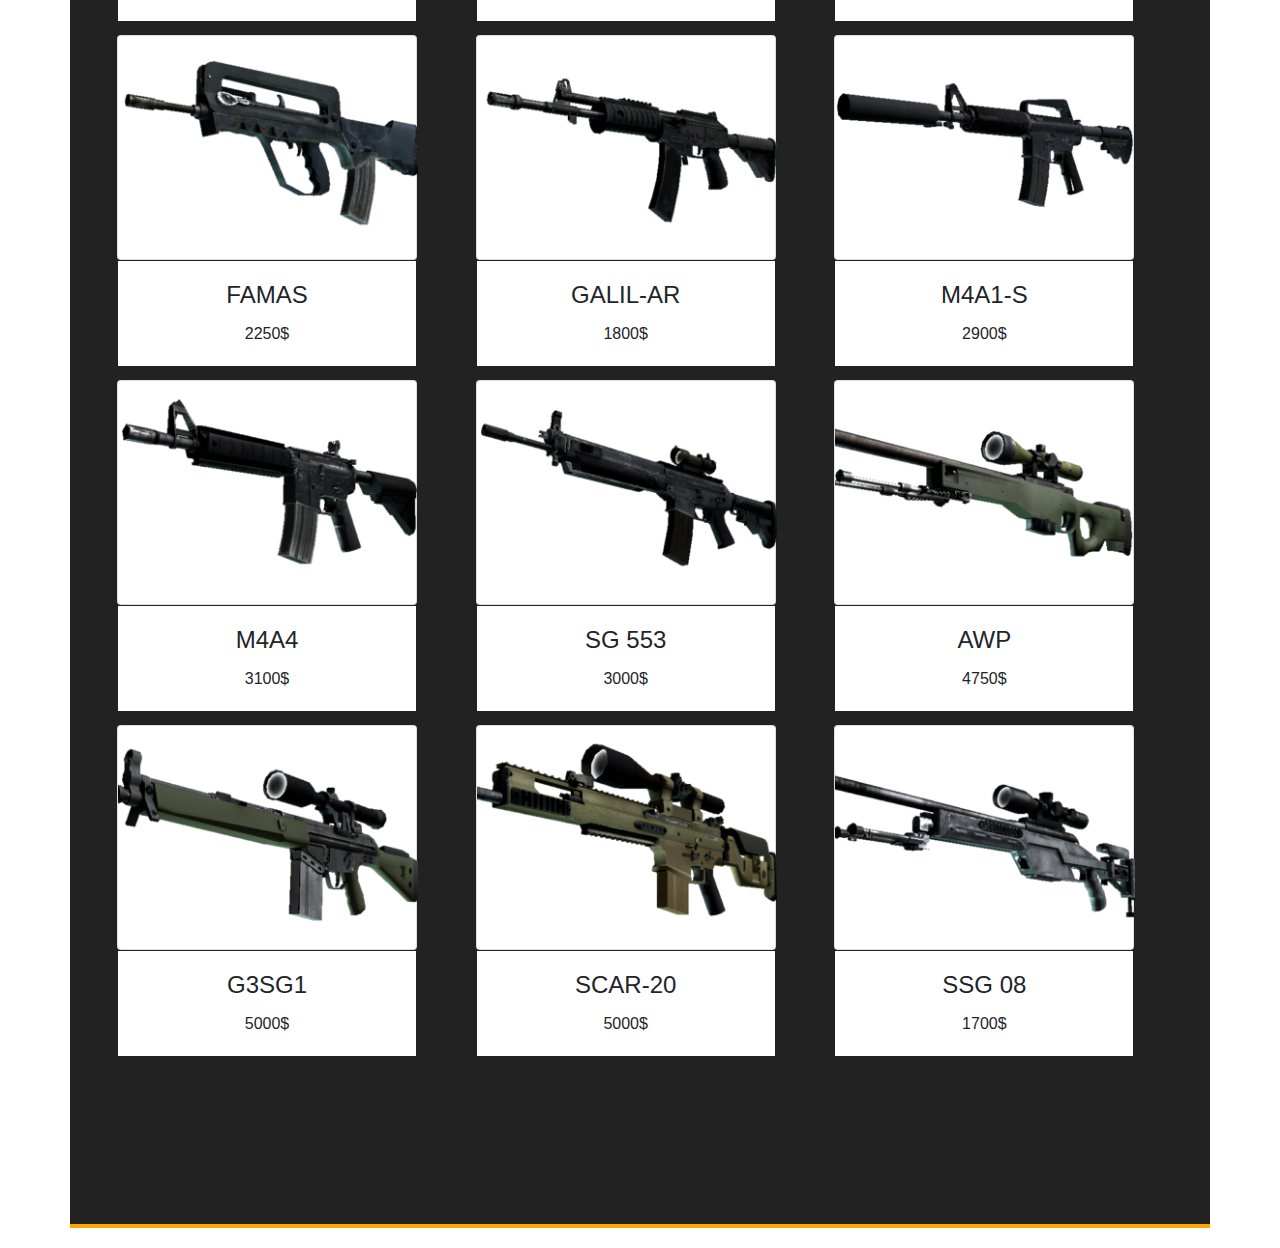
<file: zbrane/index.html>
<!DOCTYPE html>
<html lang="en">

<head>
  <meta charset="UTF-8">
  <meta name="viewport" content="width=device-width, initial-scale=1.0">
  <link rel="stylesheet" href="../style.css">
  <link rel="stylesheet" href="https://stackpath.bootstrapcdn.com/bootstrap/4.3.1/css/bootstrap.min.css"
    integrity="sha384-ggOyR0iXCbMQv3Xipma34MD+dH/1fQ784/j6cY/iJTQUOhcWr7x9JvoRxT2MZw1T" crossorigin="anonymous" />
  <title>zbraně</title>
  <meta name="description" content="všechny zbraně csgo">
</head>

<body>
  <header>
    <div id="mySidenav" class="sidenav">
      <a href="javascript:void(0)" class="closebtn" onclick="closeNav()">&times;</a>
      <hr class="ohraz">
      <a href="../index.html">Uvodní Stránka</a>
      <hr class="ohraz">
      <a href="../gamemodes/index.html">Gamemods</a>
      <hr class="ohraz">
      <a href="#">Zbraně</a>
      <hr class="ohraz">

      <a href="../eastereggs/index.html">Easter eggs</a>
      <hr class="ohraz">
      <a href="../kviz/index.html">Kvíz o hře</a>
      <hr class="ohraz">
      <a class="nav-link dropdown-toggle" href="#" id="dropdownId" data-toggle="dropdown" aria-haspopup="true"
        aria-expanded="false">Pro Gameplay</a>
      <div class="dropdown-menu" aria-labelledby="dropdownId">
        <a class="dropdown-item text-light" href="https://www.youtube.com/watch?v=S2HnpQ4x0mA">Mirage</a>
        <a class="dropdown-item text-light" href="https://www.youtube.com/watch?v=NLuNOBkDeCA">Dust II</a>
        <a class="dropdown-item text-light" href="https://www.youtube.com/watch?v=lXknwgoNRxQ">Nuke</a>
        <a class="dropdown-item text-light" href="https://www.youtube.com/watch?v=63V3W2-L0p4">Overpass</a>
        <a class="dropdown-item text-light" href="https://www.youtube.com/watch?v=JuWdIXLl1sk">Vertigo</a>
        <a class="dropdown-item text-light" href="https://www.youtube.com/watch?v=issovlFJV-A">Inferno</a>
      </div>

    </div>
    <div class="text-white">
      <div class="text-warning">
      <span style="font-size:40px;cursor:pointer" onclick="openNav()">
        &#9776;
      </span>
    </div>
    </div>
    <div class="nadpis">
      <img src="../FOTKY/cs_logo.png" alt="nadpis" class="img-fluid">
    </div>
  </header>
  <br>
  <br>
  <br>
  <br>
  <main>
    <div class="container">
      <div class="row2">
        <h2 class="text-warning t-1">VŠECHNY ZBRANĚ ZE HRY / CENA</h2>
      </div>
      <hr class="ohraz">
      <div class="row text-center jumbotron">
        <div class="col">
          <div class="card" id="1b">
            <img style="height:225px; width: 300px;" class="card-img-top" src="../FOTKY/CSGO_USP-S_Inventory.png"
              alt="Card image">
            <div class="card-body bg-white">
              <h4 class="card-title">USP</h4>
              <p class="card-text">200$</p>

            </div>
          </div>
        </div>
        <div class="col">
          <div class="card">
            <img style="height:225px; width: 300px;" class="card-img-top" src="../FOTKY/CSGO_P2000_Inventory.png"
              alt="Card image">
            <div class="card-body bg-white">
              <h4 class="card-title">P2000</h4>
              <p class="card-text">200$</p>

            </div>
          </div>
        </div>
        <div class="col">
          <div class="card">
            <img style="height:225px; width: 300px;" class="card-img-top" src="../FOTKY/CSGO_Glock-18_Inventory.png"
              alt="Card image">
            <div class="card-body bg-white">
              <h4 class="card-title">GLOCK-18</h4>
              <p class="card-text">200$</p>

            </div>
          </div>
        </div>
        <div class="col">
          <div class="card">
            <img style="height:225px; width: 300px;" class="card-img-top" src="../FOTKY/CSGO_P250_Inventory.png"
              alt="Card image">
            <div class="card-body bg-white">
              <h4 class="card-title">P250</h4>
              <p class="card-text">300$</p>

            </div>
          </div>
        </div>
        <div class="col">
          <div class="card">
            <img style="height:225px; width: 300px;" class="card-img-top"
              src="../FOTKY/CSGO_Dual_Berettas_Inventory.png" alt="Card image">
            <div class="card-body bg-white">
              <h4 class="card-title">DUAL BERETTAS</h4>
              <p class="card-text">400$</p>

            </div>
          </div>
        </div>
        <div class="col">
          <div class="card">
            <img style="height:225px; width: 300px;" class="card-img-top" src="../FOTKY/cz.png" alt="Card image">
            <div class="card-body bg-white">
              <h4 class="card-title">CZ75-AUTO</h4>
              <p class="card-text">500$</p>

            </div>
          </div>
        </div>
        <div class="col">
          <div class="card">
            <img style="height:225px; width: 300px;" class="card-img-top" src="../FOTKY/CSGO_Five-SeveN_Inventory.png"
              alt="Card image">
            <div class="card-body bg-white">
              <h4 class="card-title">FIVE-SEVEN</h4>
              <p class="card-text">500$</p>

            </div>
          </div>
        </div>
        <div class="col">
          <div class="card">
            <img style="height:225px; width: 300px;" class="card-img-top" src="../FOTKY/CSGO_Desert_Eagle_Inventory.png"
              alt="Card image">
            <div class="card-body bg-white">
              <h4 class="card-title">DESERT EAGLE</h4>
              <p class="card-text">700$</p>

            </div>
          </div>
        </div>
        <div class="col">
          <div class="card">
            <img style="height:225px; width: 300px;" class="card-img-top" src="../FOTKY/CSGO_R8_Revolver_Inventory.png"
              alt="Card image">
            <div class="card-body bg-white">
              <h4 class="card-title">R8 REVOLVER</h4>
              <p class="card-text">850$</p>
            </div>
          </div>
        </div>
        <hr class="ohraz">
        <div class="col">
          <div class="card">
            <img style="height:225px; width: 300px;" class="card-img-top" src="../FOTKY/CSGO_MAG-7_Inventory.png"
              alt="Card image">
            <div class="card-body bg-white">
              <h4 class="card-title">MAG-7</h4>
              <p class="card-text">1300$</p>
            </div>
          </div>
        </div>
        <div class="col">
          <div class="card">
            <img style="height:225px; width: 300px;" class="card-img-top" src="../FOTKY/CSGO_Nova_Inventory.png"
              alt="Card image">
            <div class="card-body bg-white">
              <h4 class="card-title">NOVA</h4>
              <p class="card-text">1050$</p>
            </div>
          </div>
        </div>
        <div class="col">
          <div class="card">
            <img style="height:225px; width: 300px;" class="card-img-top" src="../FOTKY/CSGO_Sawed-Off_Inventory.png"
              alt="Card image">
            <div class="card-body bg-white">
              <h4 class="card-title">SAWED-OFF</h4>
              <p class="card-text">1100$</p>
            </div>
          </div>
        </div>
        <div class="col">
          <div class="card">
            <img style="height:225px; width: 300px;" class="card-img-top" src="../FOTKY/CSGO_XM1014_Inventory.png"
              alt="Card image">
            <div class="card-body bg-white">
              <h4 class="card-title">XM1014</h4>
              <p class="card-text">2000$</p>
            </div>
          </div>
        </div>
        <div class="col">
          <div class="card">
            <img style="height:225px; width: 300px;" class="card-img-top" src="../FOTKY/CSGO_M249_Inventory.png"
              alt="Card image">
            <div class="card-body bg-white">
              <h4 class="card-title">M249</h4>
              <p class="card-text">5200$</p>
            </div>
          </div>
        </div>
        <div class="col">
          <div class="card">
            <img style="height:225px; width: 300px;" class="card-img-top" src="../FOTKY/CSGO_Negev_Inventory.png"
              alt="Card image">
            <div class="card-body bg-white">
              <h4 class="card-title">NEGEV</h4>
              <p class="card-text">1700$</p>
            </div>
          </div>
        </div>
        <div class="col">
          <div class="card">
            <img style="height:225px; width: 300px;" class="card-img-top" src="../FOTKY/CSGO_MAC-10_Inventory.png"
              alt="Card image">
            <div class="card-body bg-white">
              <h4 class="card-title">MAC-10</h4>
              <p class="card-text">1050$</p>
            </div>
          </div>
        </div>        <div class="col">
          <div class="card">
            <img style="height:225px; width: 300px;" class="card-img-top" src="../FOTKY/CSGO_MP5-SD_Inventory.png"
              alt="Card image">
            <div class="card-body bg-white">
              <h4 class="card-title">MP5-SD</h4>
              <p class="card-text">1500$</p>
            </div>
          </div>
        </div>        <div class="col">
          <div class="card">
            <img style="height:225px; width: 300px;" class="card-img-top" src="../FOTKY/CSGO_MP7_Inventory.png"
              alt="Card image">
            <div class="card-body bg-white">
              <h4 class="card-title">MP7</h4>
              <p class="card-text">1500$</p>
            </div>
          </div>
        </div>        <div class="col">
          <div class="card">
            <img style="height:225px; width: 300px;" class="card-img-top" src="../FOTKY/CSGO_MP9_Inventory.png"
              alt="Card image">
            <div class="card-body bg-white">
              <h4 class="card-title">MP9</h4>
              <p class="card-text">1250$</p>
            </div>
          </div>
        </div>        <div class="col">
          <div class="card">
            <img style="height:225px; width: 300px;" class="card-img-top" src="../FOTKY/CSGO_P90_Inventory.png"
              alt="Card image">
            <div class="card-body bg-white">
              <h4 class="card-title">P90</h4>
              <p class="card-text">2350$</p>
            </div>
          </div>
        </div>        <div class="col">
          <div class="card">
            <img style="height:225px; width: 300px;" class="card-img-top" src="../FOTKY/CSGO_PP-Bizon_Inventory.png"
              alt="Card image">
            <div class="card-body bg-white">
              <h4 class="card-title">PP-BIZON</h4>
              <p class="card-text">1400$</p>
            </div>
          </div>
        </div>        <div class="col">
          <div class="card">
            <img style="height:225px; width: 300px;" class="card-img-top" src="../FOTKY/CSGO_UMP-45_Inventory.png"
              alt="Card image">
            <div class="card-body bg-white">
              <h4 class="card-title">UMP-45</h4>
              <p class="card-text">1200$</p>
            </div>
          </div>
        </div>
        <div class="col">
          <div class="card">
            <img style="height:225px; width: 300px;" class="card-img-top" src="../FOTKY/CSGO_AK-47_Inventory.png"
              alt="Card image">
            <div class="card-body bg-white">
              <h4 class="card-title">AK-47</h4>
              <p class="card-text">2700$</p>
            </div>
          </div>
        </div>        <div class="col">
          <div class="card">
            <img style="height:225px; width: 300px;" class="card-img-top" src="../FOTKY/CSGO_AUG_Inventory.png"
              alt="Card image">
            <div class="card-body bg-white">
              <h4 class="card-title">AUG</h4>
              <p class="card-text">3300$</p>
            </div>
          </div>
        </div>        <div class="col">
          <div class="card">
            <img style="height:225px; width: 300px;" class="card-img-top" src="../FOTKY/CSGO_FAMAS_Inventory.png"
              alt="Card image">
            <div class="card-body bg-white">
              <h4 class="card-title">FAMAS</h4>
              <p class="card-text">2250$</p>
            </div>
          </div>
        </div>        <div class="col">
          <div class="card">
            <img style="height:225px; width: 300px;" class="card-img-top" src="../FOTKY/CSGO_Galil_AR_Inventory.png"
              alt="Card image">
            <div class="card-body bg-white">
              <h4 class="card-title">GALIL-AR</h4>
              <p class="card-text">1800$</p>
            </div>
          </div>
        </div>        <div class="col">
          <div class="card">
            <img style="height:225px; width: 300px;" class="card-img-top" src="../FOTKY/CSGO_M4A1-S_Inventory.png"
              alt="Card image">
            <div class="card-body bg-white">
              <h4 class="card-title">M4A1-S</h4>
              <p class="card-text">2900$</p>
            </div>
          </div>
        </div>        <div class="col">
          <div class="card">
            <img style="height:225px; width: 300px;" class="card-img-top" src="../FOTKY/CSGO_M4A4_Inventory.png"
              alt="Card image">
            <div class="card-body bg-white">
              <h4 class="card-title">M4A4</h4>
              <p class="card-text">3100$</p>
            </div>
          </div>
        </div>        <div class="col">
          <div class="card">
            <img style="height:225px; width: 300px;" class="card-img-top" src="../FOTKY/CSGO_SG_553_Inventory.png"
              alt="Card image">
            <div class="card-body bg-white">
              <h4 class="card-title">SG 553</h4>
              <p class="card-text">3000$</p>
            </div>
          </div>
        </div>        <div class="col">
          <div class="card">
            <img style="height:225px; width: 300px;" class="card-img-top" src="../FOTKY/CSGO_AWP_Inventory.png"
              alt="Card image">
            <div class="card-body bg-white">
              <h4 class="card-title">AWP</h4>
              <p class="card-text">4750$</p>
            </div>
          </div>
        </div>
        <div class="col">
          <div class="card">
            <img style="height:225px; width: 300px;" class="card-img-top" src="../FOTKY/CSGO_G3SG1_Inventory.png"
              alt="Card image">
            <div class="card-body bg-white">
              <h4 class="card-title">G3SG1</h4>
              <p class="card-text">5000$</p>
            </div>
          </div>
        </div>        <div class="col">
          <div class="card">
            <img style="height:225px; width: 300px;" class="card-img-top" src="../FOTKY/CSGO_SCAR-20_Inventory.png"
              alt="Card image">
            <div class="card-body bg-white">
              <h4 class="card-title">SCAR-20</h4>
              <p class="card-text">5000$</p>
            </div>
          </div>
        </div>        <div class="col">
          <div class="card">
            <img style="height:225px; width: 300px;" class="card-img-top" src="../FOTKY/CSGO_SSG_08_Inventory.png"
              alt="Card image">
            <div class="card-body bg-white">
              <h4 class="card-title">SSG 08</h4>
              <p class="card-text">1700$</p>
            </div>
          </div>
        </div>






      </div>
    </div>






  </main>
  <script>
    function openNav() {
      document.getElementById("mySidenav").style.width = "250px";
    }

    function closeNav() {
      document.getElementById("mySidenav").style.width = "0";
    }
  </script>

  <script src="https://code.jquery.com/jquery-3.3.1.slim.min.js"
    integrity="sha384-q8i/X+965DzO0rT7abK41JStQIAqVgRVzpbzo5smXKp4YfRvH+8abtTE1Pi6jizo"
    crossorigin="anonymous"></script>
  <script src="https://cdnjs.cloudflare.com/ajax/libs/popper.js/1.14.7/umd/popper.min.js"
    integrity="sha384-UO2eT0CpHqdSJQ6hJty5KVphtPhzWj9WO1clHTMGa3JDZwrnQq4sF86dIHNDz0W1"
    crossorigin="anonymous"></script>
  <script src="https://stackpath.bootstrapcdn.com/bootstrap/4.3.1/js/bootstrap.min.js"
    integrity="sha384-JjSmVgyd0p3pXB1rRibZUAYoIIy6OrQ6VrjIEaFf/nJGzIxFDsf4x0xIM+B07jRM"
    crossorigin="anonymous"></script>
</body>

</html>
</file>
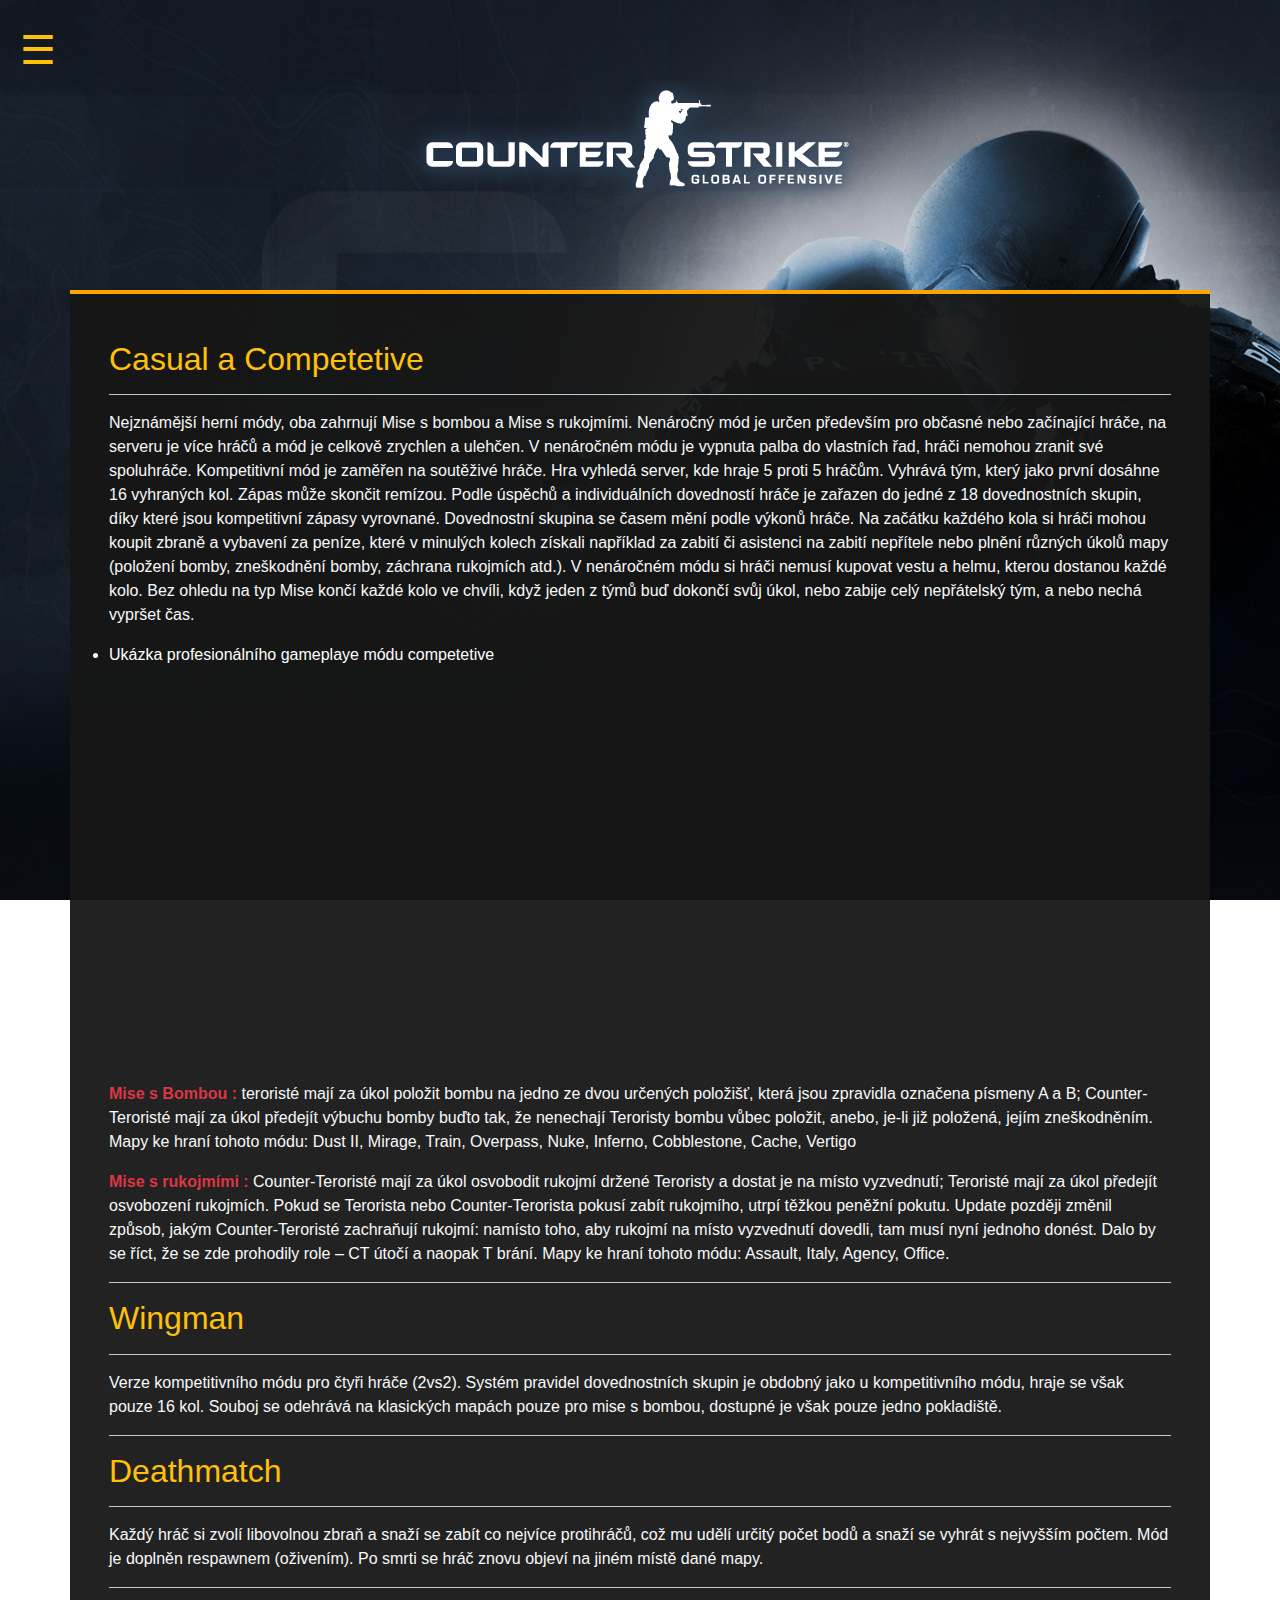
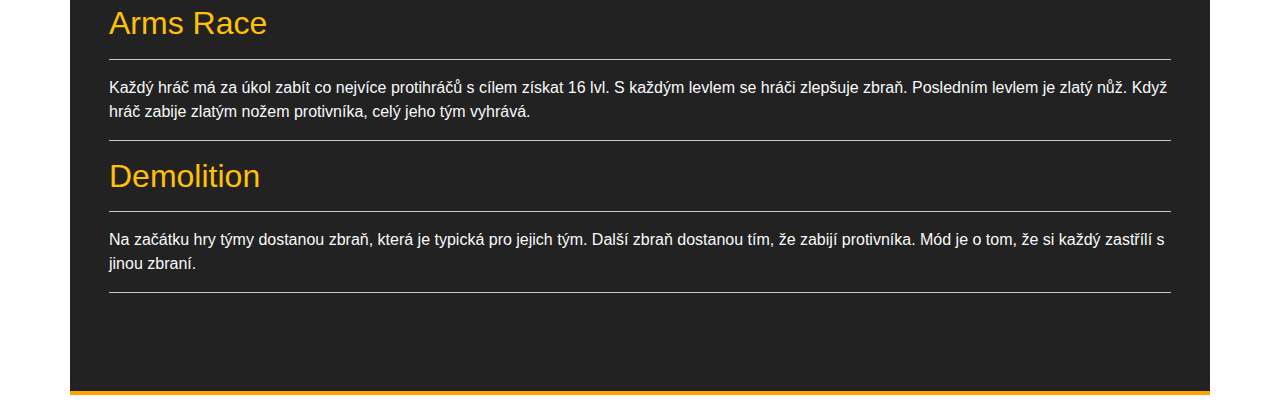
<file: zaverprojekt-main/gamemodes/index.html>
<!DOCTYPE html>
<html lang="cs">

<head>
  <meta charset="UTF-8" />
  <meta name="viewport" content="width=device-width, initial-scale=1.0" />
  <link rel="stylesheet" href="../style.css" />
  <link rel="stylesheet" href="https://stackpath.bootstrapcdn.com/bootstrap/4.3.1/css/bootstrap.min.css"
    integrity="sha384-ggOyR0iXCbMQv3Xipma34MD+dH/1fQ784/j6cY/iJTQUOhcWr7x9JvoRxT2MZw1T" crossorigin="anonymous" />
  <title>Document</title>
</head>

<body>
  <header>
    <div id="mySidenav" class="sidenav">
      <a href="javascript:void(0)" class="closebtn" onclick="closeNav()">&times;</a>
      <hr class="ohraz">
      <a href="../index.html">Uvodní Stránka</a>
      <hr class="ohraz">
      <a href="/gamemodes/index.html">Gamemods</a>
      <hr class="ohraz">
      <a href="../zbrane/index.html">Zbraně</a>
      <hr class="ohraz">

      <a href="../eastereggs/index.html">Easter eggs</a>
      <hr class="ohraz">
      <a href="../kviz/index.html">Kvíz o hře</a>
      <hr class="ohraz">
      <a class="nav-link dropdown-toggle" href="#" id="dropdownId" data-toggle="dropdown" aria-haspopup="true"
        aria-expanded="false">Pro Gameplay</a>
      <div class="dropdown-menu" aria-labelledby="dropdownId">
        <a class="dropdown-item text-light" href="https://www.youtube.com/watch?v=S2HnpQ4x0mA">Mirage</a>
        <a class="dropdown-item text-light" href="https://www.youtube.com/watch?v=NLuNOBkDeCA">Dust II</a>
        <a class="dropdown-item text-light" href="https://www.youtube.com/watch?v=lXknwgoNRxQ">Nuke</a>
        <a class="dropdown-item text-light" href="https://www.youtube.com/watch?v=63V3W2-L0p4">Overpass</a>
        <a class="dropdown-item text-light" href="https://www.youtube.com/watch?v=JuWdIXLl1sk">Vertigo</a>
        <a class="dropdown-item text-light" href="https://www.youtube.com/watch?v=issovlFJV-A">Inferno</a>
      </div>

    </div>
    <div class="text-white">
      <div class="text-warning">
      <span style="font-size:40px;cursor:pointer" onclick="openNav()">
        &#9776;
      </span>
    </div>
    </div>
    <div class="nadpis">
      <img src="../FOTKY/cs_logo.png" alt="nadpis">
    </div>
  </header>
  <br />
  <br />
  <br />
  <main>
    <div class="container text-width">
      <div class="text p-4">
        <h2 class="text-warning t-1">Casual a Competetive</h2>
        <hr class="ohraz" />
        <p class="text-light">
          Nejznámější herní módy, oba zahrnují Mise s bombou a Mise s
          rukojmími. Nenáročný mód je určen především pro občasné nebo
          začínající hráče, na serveru je více hráčů a mód je celkově zrychlen
          a ulehčen. V nenáročném módu je vypnuta palba do vlastních řad,
          hráči nemohou zranit své spoluhráče. Kompetitivní mód je zaměřen na
          soutěživé hráče. Hra vyhledá server, kde hraje 5 proti 5 hráčům.
          Vyhrává tým, který jako první dosáhne 16 vyhraných kol. Zápas může
          skončit remízou. Podle úspěchů a individuálních dovedností hráče je
          zařazen do jedné z 18 dovednostních skupin, díky které jsou
          kompetitivní zápasy vyrovnané. Dovednostní skupina se časem mění
          podle výkonů hráče. Na začátku každého kola si hráči mohou koupit
          zbraně a vybavení za peníze, které v minulých kolech získali
          například za zabití či asistenci na zabití nepřítele nebo plnění
          různých úkolů mapy (položení bomby, zneškodnění bomby, záchrana
          rukojmích atd.). V nenáročném módu si hráči nemusí kupovat vestu a
          helmu, kterou dostanou každé kolo. Bez ohledu na typ Mise končí
          každé kolo ve chvíli, když jeden z týmů buď dokončí svůj úkol, nebo
          zabije celý nepřátelský tým, a nebo nechá vypršet čas.
          <li class="text-white">Ukázka profesionálního gameplaye módu competetive</li>
          <br>
          <div class="text-center">
            
          <iframe width="640" height="360" src="https://www.youtube.com/embed/oZ_HwrAIDg4" title="YouTube video player"
            frameborder="0"
            allow="accelerometer; autoplay; clipboard-write; encrypted-media; gyroscope; picture-in-picture"
            allowfullscreen></iframe>
          </div>
          <br>


        <p class="text-light"><strong class="text-danger">Mise s Bombou :</strong> teroristé mají za úkol položit bombu
          na jedno ze dvou určených položišť, která jsou zpravidla označena písmeny A a B; Counter-Teroristé mají za
          úkol předejít výbuchu bomby buďto tak, že nenechají Teroristy bombu vůbec položit, anebo, je-li již položená,
          jejím zneškodněním. Mapy ke hraní tohoto módu: Dust II, Mirage, Train, Overpass, Nuke, Inferno, Cobblestone,
          Cache, Vertigo</p>
        
        <p class="text-light"><strong class="text-danger">Mise s rukojmími :</strong> Counter-Teroristé mají za úkol
          osvobodit rukojmí držené Teroristy a dostat je na místo vyzvednutí; Teroristé mají za úkol předejít osvobození
          rukojmích. Pokud se Terorista nebo Counter-Terorista pokusí zabít rukojmího, utrpí těžkou peněžní pokutu.
          Update později změnil způsob, jakým Counter-Teroristé zachraňují rukojmí: namísto toho, aby rukojmí na místo
          vyzvednutí dovedli, tam musí nyní jednoho donést. Dalo by se říct, že se zde prohodily role – CT útočí a
          naopak T brání. Mapy ke hraní tohoto módu: Assault, Italy, Agency, Office.</p>
        <hr class="ohraz">
        <h2 class="text-warning t-1">Wingman</h2>
        <hr class="ohraz">
        <p class="text-light">Verze kompetitivního módu pro čtyři hráče (2vs2). Systém pravidel dovednostních skupin je
          obdobný jako u kompetitivního módu, hraje se však pouze 16 kol. Souboj se odehrává na klasických mapách pouze
          pro mise s bombou, dostupné je však pouze jedno pokladiště.</p>
        <hr class="ohraz">
        <h2 class="text-warning t-1">Deathmatch</h2>
        <hr class="ohraz">
        <p class="text-light">Každý hráč si zvolí libovolnou zbraň a snaží se zabít co nejvíce protihráčů, což mu udělí
          určitý počet bodů a snaží se vyhrát s nejvyšším počtem. Mód je doplněn respawnem (oživením). Po smrti se hráč
          znovu objeví na jiném místě dané mapy.</p>
        <hr class="ohraz">
        <h2 class="text-warning t-1">Arms Race</h2>
        <hr class="ohraz">
        <p class="text-light"> Každý hráč má za úkol zabít co nejvíce protihráčů s cílem získat 16 lvl. S každým levlem
          se hráči zlepšuje zbraň. Posledním levlem je zlatý nůž. Když hráč zabije zlatým nožem protivníka, celý jeho
          tým vyhrává.</p>
        <hr class="ohraz">
        <h2 class="text-warning t-1">Demolition</h2>
        <hr class="ohraz">
        <p class="text-light">Na začátku hry týmy dostanou zbraň, která je typická pro jejich tým. Další zbraň dostanou
          tím, že zabijí protivníka. Mód je o tom, že si každý zastřílí s jinou zbraní.</p>
        <hr class="ohraz">

      </div>
    </div>
  </main>

  <script>
    function openNav() {
      document.getElementById("mySidenav").style.width = "250px";
    }

    function closeNav() {
      document.getElementById("mySidenav").style.width = "0";
    }

  </script>
  <script src="https://code.jquery.com/jquery-3.3.1.slim.min.js"
    integrity="sha384-q8i/X+965DzO0rT7abK41JStQIAqVgRVzpbzo5smXKp4YfRvH+8abtTE1Pi6jizo"
    crossorigin="anonymous"></script>
  <script src="https://cdnjs.cloudflare.com/ajax/libs/popper.js/1.14.7/umd/popper.min.js"
    integrity="sha384-UO2eT0CpHqdSJQ6hJty5KVphtPhzWj9WO1clHTMGa3JDZwrnQq4sF86dIHNDz0W1"
    crossorigin="anonymous"></script>
  <script src="https://stackpath.bootstrapcdn.com/bootstrap/4.3.1/js/bootstrap.min.js"
    integrity="sha384-JjSmVgyd0p3pXB1rRibZUAYoIIy6OrQ6VrjIEaFf/nJGzIxFDsf4x0xIM+B07jRM"
    crossorigin="anonymous"></script>
</body>

</html>
</file>
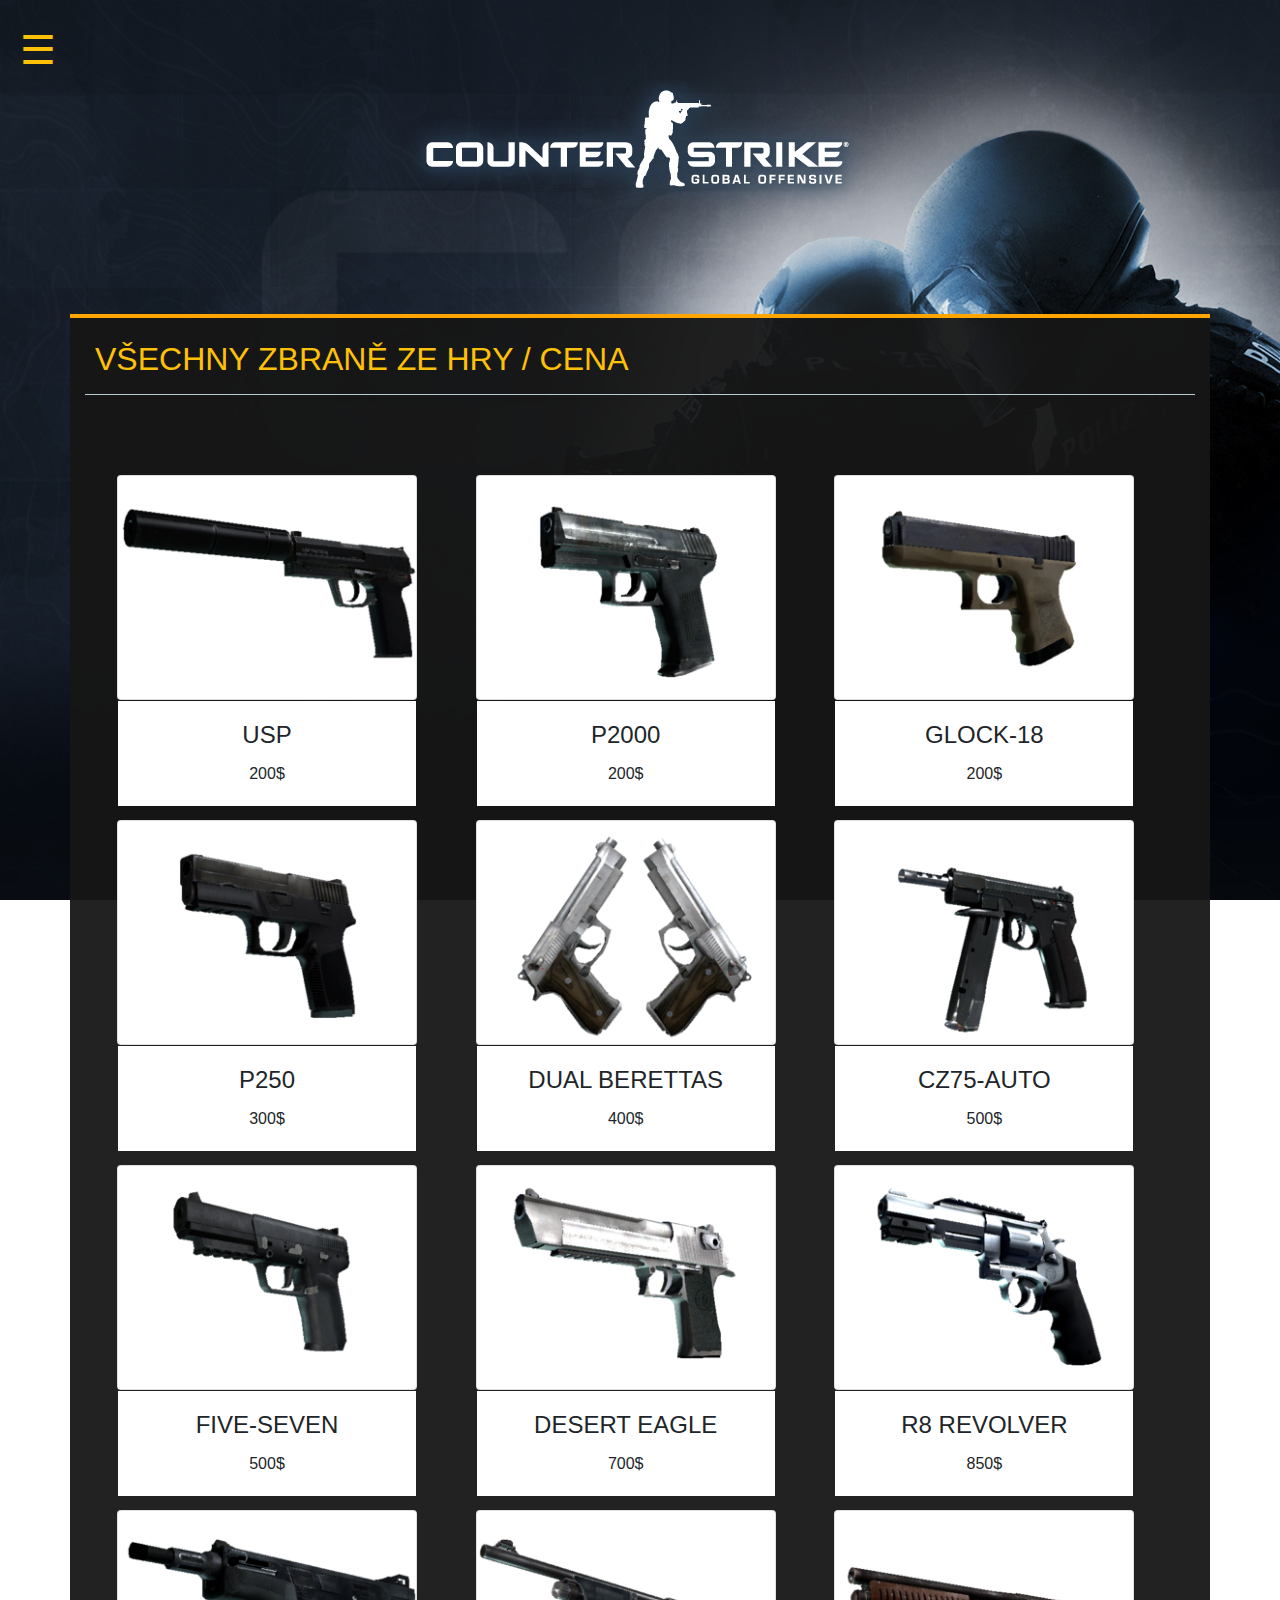
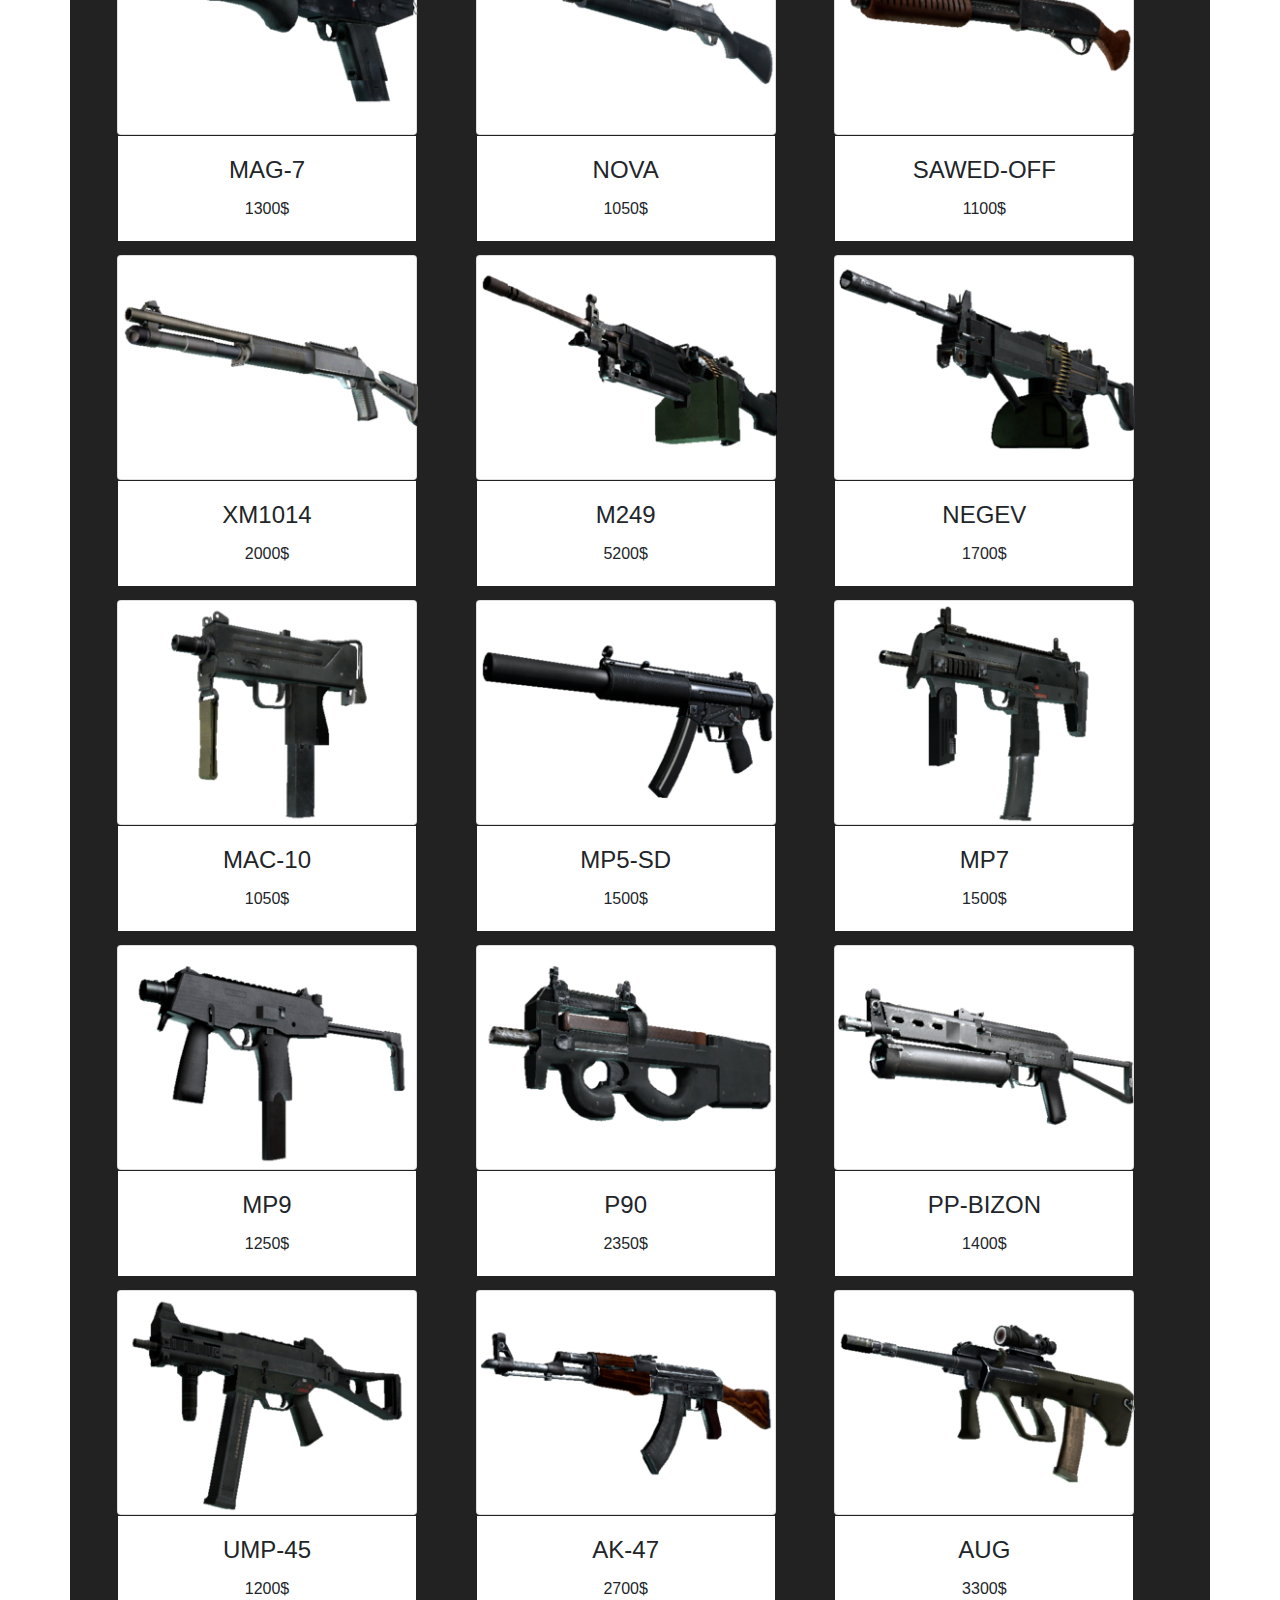
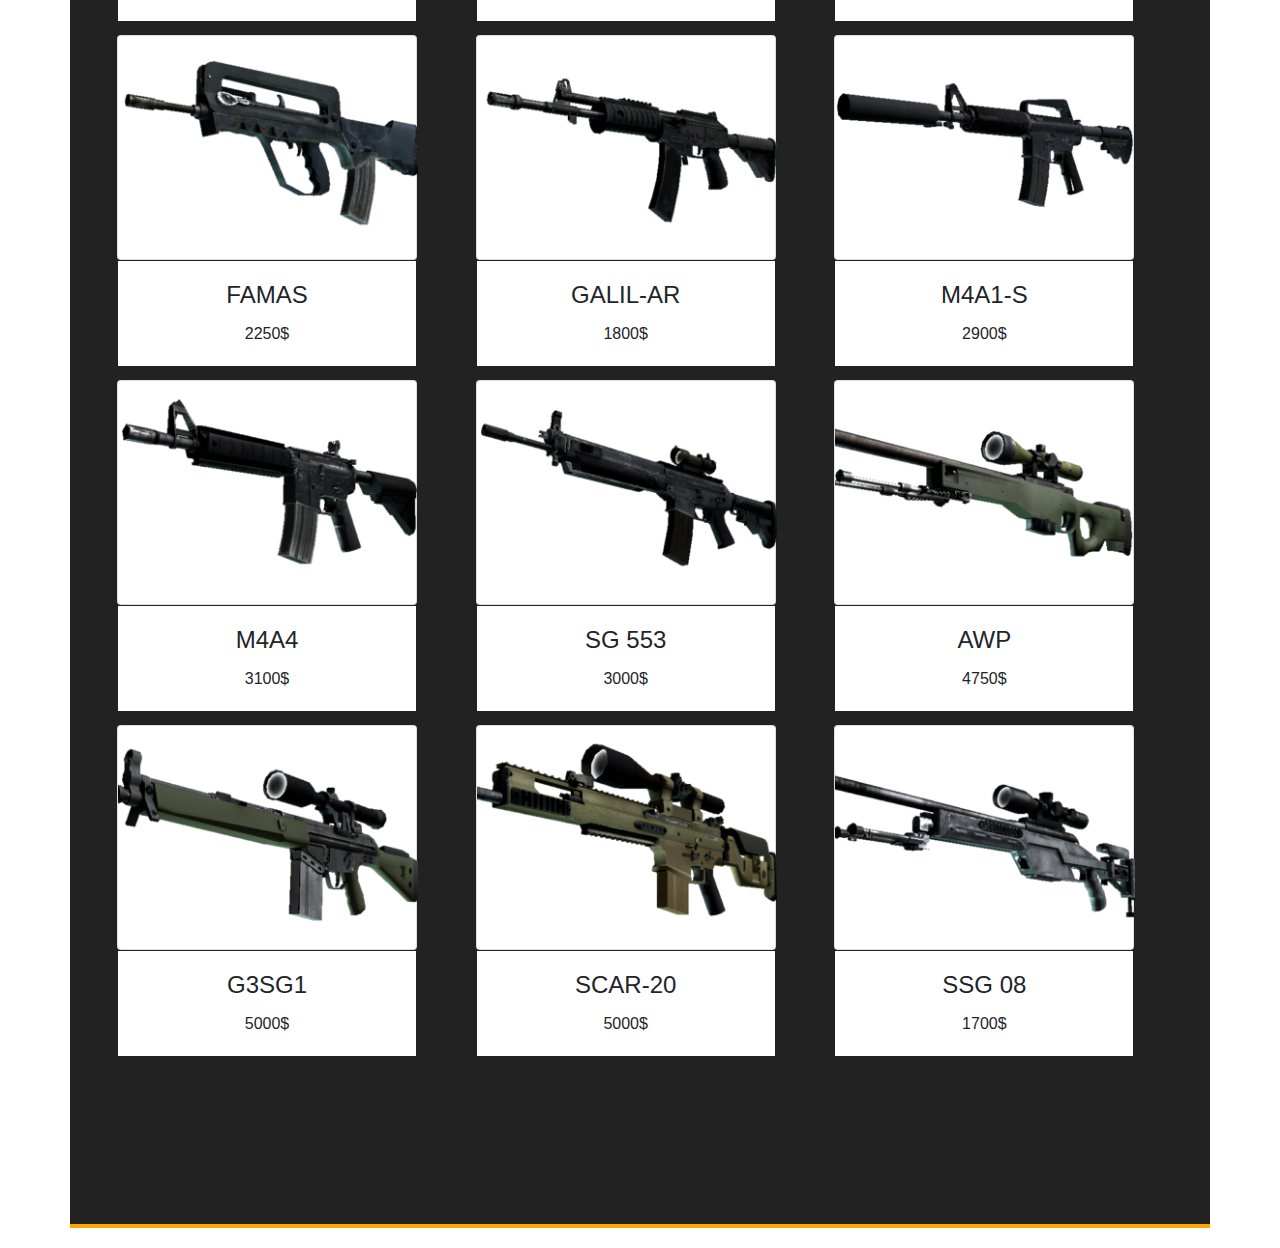
<file: zaverprojekt-main/zbrane/index.html>
<!DOCTYPE html>
<html lang="en">

<head>
  <meta charset="UTF-8">
  <meta name="viewport" content="width=device-width, initial-scale=1.0">
  <link rel="stylesheet" href="../style.css">
  <link rel="stylesheet" href="https://stackpath.bootstrapcdn.com/bootstrap/4.3.1/css/bootstrap.min.css"
    integrity="sha384-ggOyR0iXCbMQv3Xipma34MD+dH/1fQ784/j6cY/iJTQUOhcWr7x9JvoRxT2MZw1T" crossorigin="anonymous" />
  <title>Document</title>
</head>

<body>
  <header>
    <div id="mySidenav" class="sidenav">
      <a href="javascript:void(0)" class="closebtn" onclick="closeNav()">&times;</a>
      <hr class="ohraz">
      <a href="../index.html">Uvodní Stránka</a>
      <hr class="ohraz">
      <a href="../gamemodes/index.html">Gamemods</a>
      <hr class="ohraz">
      <a href="#">Zbraně</a>
      <hr class="ohraz">

      <a href="../eastereggs/index.html">Easter eggs</a>
      <hr class="ohraz">
      <a href="../kviz/index.html">Kvíz o hře</a>
      <hr class="ohraz">
      <a class="nav-link dropdown-toggle" href="#" id="dropdownId" data-toggle="dropdown" aria-haspopup="true"
        aria-expanded="false">Pro Gameplay</a>
      <div class="dropdown-menu" aria-labelledby="dropdownId">
        <a class="dropdown-item text-light" href="https://www.youtube.com/watch?v=S2HnpQ4x0mA">Mirage</a>
        <a class="dropdown-item text-light" href="https://www.youtube.com/watch?v=NLuNOBkDeCA">Dust II</a>
        <a class="dropdown-item text-light" href="https://www.youtube.com/watch?v=lXknwgoNRxQ">Nuke</a>
        <a class="dropdown-item text-light" href="https://www.youtube.com/watch?v=63V3W2-L0p4">Overpass</a>
        <a class="dropdown-item text-light" href="https://www.youtube.com/watch?v=JuWdIXLl1sk">Vertigo</a>
        <a class="dropdown-item text-light" href="https://www.youtube.com/watch?v=issovlFJV-A">Inferno</a>
      </div>

    </div>
    <div class="text-white">
      <div class="text-warning">
      <span style="font-size:40px;cursor:pointer" onclick="openNav()">
        &#9776;
      </span>
    </div>
    </div>
    <div class="nadpis">
      <img src="../FOTKY/cs_logo.png" alt="nadpis">
    </div>
  </header>
  <br>
  <br>
  <br>
  <br>
  <main>
    <div class="container">
      <div class="row2">
        <h2 class="text-warning t-1">VŠECHNY ZBRANĚ ZE HRY / CENA</h2>
      </div>
      <hr class="ohraz">
      <div class="row text-center jumbotron">
        <div class="col">
          <div class="card" id="1b">
            <img style="height:225px; width: 300px;" class="card-img-top" src="../FOTKY/CSGO_USP-S_Inventory.png"
              alt="Card image">
            <div class="card-body bg-white">
              <h4 class="card-title">USP</h4>
              <p class="card-text">200$</p>

            </div>
          </div>
        </div>
        <div class="col">
          <div class="card">
            <img style="height:225px; width: 300px;" class="card-img-top" src="../FOTKY/CSGO_P2000_Inventory.png"
              alt="Card image">
            <div class="card-body bg-white">
              <h4 class="card-title">P2000</h4>
              <p class="card-text">200$</p>

            </div>
          </div>
        </div>
        <div class="col">
          <div class="card">
            <img style="height:225px; width: 300px;" class="card-img-top" src="../FOTKY/CSGO_Glock-18_Inventory.png"
              alt="Card image">
            <div class="card-body bg-white">
              <h4 class="card-title">GLOCK-18</h4>
              <p class="card-text">200$</p>

            </div>
          </div>
        </div>
        <div class="col">
          <div class="card">
            <img style="height:225px; width: 300px;" class="card-img-top" src="../FOTKY/CSGO_P250_Inventory.png"
              alt="Card image">
            <div class="card-body bg-white">
              <h4 class="card-title">P250</h4>
              <p class="card-text">300$</p>

            </div>
          </div>
        </div>
        <div class="col">
          <div class="card">
            <img style="height:225px; width: 300px;" class="card-img-top"
              src="../FOTKY/CSGO_Dual_Berettas_Inventory.png" alt="Card image">
            <div class="card-body bg-white">
              <h4 class="card-title">DUAL BERETTAS</h4>
              <p class="card-text">400$</p>

            </div>
          </div>
        </div>
        <div class="col">
          <div class="card">
            <img style="height:225px; width: 300px;" class="card-img-top" src="../FOTKY/cz.png" alt="Card image">
            <div class="card-body bg-white">
              <h4 class="card-title">CZ75-AUTO</h4>
              <p class="card-text">500$</p>

            </div>
          </div>
        </div>
        <div class="col">
          <div class="card">
            <img style="height:225px; width: 300px;" class="card-img-top" src="../FOTKY/CSGO_Five-SeveN_Inventory.png"
              alt="Card image">
            <div class="card-body bg-white">
              <h4 class="card-title">FIVE-SEVEN</h4>
              <p class="card-text">500$</p>

            </div>
          </div>
        </div>
        <div class="col">
          <div class="card">
            <img style="height:225px; width: 300px;" class="card-img-top" src="../FOTKY/CSGO_Desert_Eagle_Inventory.png"
              alt="Card image">
            <div class="card-body bg-white">
              <h4 class="card-title">DESERT EAGLE</h4>
              <p class="card-text">700$</p>

            </div>
          </div>
        </div>
        <div class="col">
          <div class="card">
            <img style="height:225px; width: 300px;" class="card-img-top" src="../FOTKY/CSGO_R8_Revolver_Inventory.png"
              alt="Card image">
            <div class="card-body bg-white">
              <h4 class="card-title">R8 REVOLVER</h4>
              <p class="card-text">850$</p>
            </div>
          </div>
        </div>
        <hr class="ohraz">
        <div class="col">
          <div class="card">
            <img style="height:225px; width: 300px;" class="card-img-top" src="../FOTKY/CSGO_MAG-7_Inventory.png"
              alt="Card image">
            <div class="card-body bg-white">
              <h4 class="card-title">MAG-7</h4>
              <p class="card-text">1300$</p>
            </div>
          </div>
        </div>
        <div class="col">
          <div class="card">
            <img style="height:225px; width: 300px;" class="card-img-top" src="../FOTKY/CSGO_Nova_Inventory.png"
              alt="Card image">
            <div class="card-body bg-white">
              <h4 class="card-title">NOVA</h4>
              <p class="card-text">1050$</p>
            </div>
          </div>
        </div>
        <div class="col">
          <div class="card">
            <img style="height:225px; width: 300px;" class="card-img-top" src="../FOTKY/CSGO_Sawed-Off_Inventory.png"
              alt="Card image">
            <div class="card-body bg-white">
              <h4 class="card-title">SAWED-OFF</h4>
              <p class="card-text">1100$</p>
            </div>
          </div>
        </div>
        <div class="col">
          <div class="card">
            <img style="height:225px; width: 300px;" class="card-img-top" src="../FOTKY/CSGO_XM1014_Inventory.png"
              alt="Card image">
            <div class="card-body bg-white">
              <h4 class="card-title">XM1014</h4>
              <p class="card-text">2000$</p>
            </div>
          </div>
        </div>
        <div class="col">
          <div class="card">
            <img style="height:225px; width: 300px;" class="card-img-top" src="../FOTKY/CSGO_M249_Inventory.png"
              alt="Card image">
            <div class="card-body bg-white">
              <h4 class="card-title">M249</h4>
              <p class="card-text">5200$</p>
            </div>
          </div>
        </div>
        <div class="col">
          <div class="card">
            <img style="height:225px; width: 300px;" class="card-img-top" src="../FOTKY/CSGO_Negev_Inventory.png"
              alt="Card image">
            <div class="card-body bg-white">
              <h4 class="card-title">NEGEV</h4>
              <p class="card-text">1700$</p>
            </div>
          </div>
        </div>
        <div class="col">
          <div class="card">
            <img style="height:225px; width: 300px;" class="card-img-top" src="../FOTKY/CSGO_MAC-10_Inventory.png"
              alt="Card image">
            <div class="card-body bg-white">
              <h4 class="card-title">MAC-10</h4>
              <p class="card-text">1050$</p>
            </div>
          </div>
        </div>        <div class="col">
          <div class="card">
            <img style="height:225px; width: 300px;" class="card-img-top" src="../FOTKY/CSGO_MP5-SD_Inventory.png"
              alt="Card image">
            <div class="card-body bg-white">
              <h4 class="card-title">MP5-SD</h4>
              <p class="card-text">1500$</p>
            </div>
          </div>
        </div>        <div class="col">
          <div class="card">
            <img style="height:225px; width: 300px;" class="card-img-top" src="../FOTKY/CSGO_MP7_Inventory.png"
              alt="Card image">
            <div class="card-body bg-white">
              <h4 class="card-title">MP7</h4>
              <p class="card-text">1500$</p>
            </div>
          </div>
        </div>        <div class="col">
          <div class="card">
            <img style="height:225px; width: 300px;" class="card-img-top" src="../FOTKY/CSGO_MP9_Inventory.png"
              alt="Card image">
            <div class="card-body bg-white">
              <h4 class="card-title">MP9</h4>
              <p class="card-text">1250$</p>
            </div>
          </div>
        </div>        <div class="col">
          <div class="card">
            <img style="height:225px; width: 300px;" class="card-img-top" src="../FOTKY/CSGO_P90_Inventory.png"
              alt="Card image">
            <div class="card-body bg-white">
              <h4 class="card-title">P90</h4>
              <p class="card-text">2350$</p>
            </div>
          </div>
        </div>        <div class="col">
          <div class="card">
            <img style="height:225px; width: 300px;" class="card-img-top" src="../FOTKY/CSGO_PP-Bizon_Inventory.png"
              alt="Card image">
            <div class="card-body bg-white">
              <h4 class="card-title">PP-BIZON</h4>
              <p class="card-text">1400$</p>
            </div>
          </div>
        </div>        <div class="col">
          <div class="card">
            <img style="height:225px; width: 300px;" class="card-img-top" src="../FOTKY/CSGO_UMP-45_Inventory.png"
              alt="Card image">
            <div class="card-body bg-white">
              <h4 class="card-title">UMP-45</h4>
              <p class="card-text">1200$</p>
            </div>
          </div>
        </div>
        <div class="col">
          <div class="card">
            <img style="height:225px; width: 300px;" class="card-img-top" src="../FOTKY/CSGO_AK-47_Inventory.png"
              alt="Card image">
            <div class="card-body bg-white">
              <h4 class="card-title">AK-47</h4>
              <p class="card-text">2700$</p>
            </div>
          </div>
        </div>        <div class="col">
          <div class="card">
            <img style="height:225px; width: 300px;" class="card-img-top" src="../FOTKY/CSGO_AUG_Inventory.png"
              alt="Card image">
            <div class="card-body bg-white">
              <h4 class="card-title">AUG</h4>
              <p class="card-text">3300$</p>
            </div>
          </div>
        </div>        <div class="col">
          <div class="card">
            <img style="height:225px; width: 300px;" class="card-img-top" src="../FOTKY/CSGO_FAMAS_Inventory.png"
              alt="Card image">
            <div class="card-body bg-white">
              <h4 class="card-title">FAMAS</h4>
              <p class="card-text">2250$</p>
            </div>
          </div>
        </div>        <div class="col">
          <div class="card">
            <img style="height:225px; width: 300px;" class="card-img-top" src="../FOTKY/CSGO_Galil_AR_Inventory.png"
              alt="Card image">
            <div class="card-body bg-white">
              <h4 class="card-title">GALIL-AR</h4>
              <p class="card-text">1800$</p>
            </div>
          </div>
        </div>        <div class="col">
          <div class="card">
            <img style="height:225px; width: 300px;" class="card-img-top" src="../FOTKY/CSGO_M4A1-S_Inventory.png"
              alt="Card image">
            <div class="card-body bg-white">
              <h4 class="card-title">M4A1-S</h4>
              <p class="card-text">2900$</p>
            </div>
          </div>
        </div>        <div class="col">
          <div class="card">
            <img style="height:225px; width: 300px;" class="card-img-top" src="../FOTKY/CSGO_M4A4_Inventory.png"
              alt="Card image">
            <div class="card-body bg-white">
              <h4 class="card-title">M4A4</h4>
              <p class="card-text">3100$</p>
            </div>
          </div>
        </div>        <div class="col">
          <div class="card">
            <img style="height:225px; width: 300px;" class="card-img-top" src="../FOTKY/CSGO_SG_553_Inventory.png"
              alt="Card image">
            <div class="card-body bg-white">
              <h4 class="card-title">SG 553</h4>
              <p class="card-text">3000$</p>
            </div>
          </div>
        </div>        <div class="col">
          <div class="card">
            <img style="height:225px; width: 300px;" class="card-img-top" src="../FOTKY/CSGO_AWP_Inventory.png"
              alt="Card image">
            <div class="card-body bg-white">
              <h4 class="card-title">AWP</h4>
              <p class="card-text">4750$</p>
            </div>
          </div>
        </div>
        <div class="col">
          <div class="card">
            <img style="height:225px; width: 300px;" class="card-img-top" src="../FOTKY/CSGO_G3SG1_Inventory.png"
              alt="Card image">
            <div class="card-body bg-white">
              <h4 class="card-title">G3SG1</h4>
              <p class="card-text">5000$</p>
            </div>
          </div>
        </div>        <div class="col">
          <div class="card">
            <img style="height:225px; width: 300px;" class="card-img-top" src="../FOTKY/CSGO_SCAR-20_Inventory.png"
              alt="Card image">
            <div class="card-body bg-white">
              <h4 class="card-title">SCAR-20</h4>
              <p class="card-text">5000$</p>
            </div>
          </div>
        </div>        <div class="col">
          <div class="card">
            <img style="height:225px; width: 300px;" class="card-img-top" src="../FOTKY/CSGO_SSG_08_Inventory.png"
              alt="Card image">
            <div class="card-body bg-white">
              <h4 class="card-title">SSG 08</h4>
              <p class="card-text">1700$</p>
            </div>
          </div>
        </div>






      </div>
    </div>






  </main>
  <script>
    function openNav() {
      document.getElementById("mySidenav").style.width = "250px";
    }

    function closeNav() {
      document.getElementById("mySidenav").style.width = "0";
    }
  </script>

  <script src="https://code.jquery.com/jquery-3.3.1.slim.min.js"
    integrity="sha384-q8i/X+965DzO0rT7abK41JStQIAqVgRVzpbzo5smXKp4YfRvH+8abtTE1Pi6jizo"
    crossorigin="anonymous"></script>
  <script src="https://cdnjs.cloudflare.com/ajax/libs/popper.js/1.14.7/umd/popper.min.js"
    integrity="sha384-UO2eT0CpHqdSJQ6hJty5KVphtPhzWj9WO1clHTMGa3JDZwrnQq4sF86dIHNDz0W1"
    crossorigin="anonymous"></script>
  <script src="https://stackpath.bootstrapcdn.com/bootstrap/4.3.1/js/bootstrap.min.js"
    integrity="sha384-JjSmVgyd0p3pXB1rRibZUAYoIIy6OrQ6VrjIEaFf/nJGzIxFDsf4x0xIM+B07jRM"
    crossorigin="anonymous"></script>
</body>

</html>
</file>
<file: style.css>
body {
    width: 100%;
    height: 95%;
    background-color: black;
    margin: auto;
    padding: 20px;
    background-image: url("FOTKY/wallpaper_nologo.jpg");
    float: right;
    background-attachment: fixed;
}
.dropdown-menu{
  padding: 8px 8px 8px 64px !important;
  background-color: #111 !important;
}
.sidenav {
    height: 100%;
    width: 0;
    position: fixed;
    z-index: 1;
    top: 0;
    left: 0;
    background-color: #111;
    overflow-x: hidden;
    transition: 0.5s;
    padding-top: 60px;
  }
  
  .sidenav a {
    padding: 8px 8px 8px 32px;
    text-decoration: none;
    font-size: 25px;
    color: white;
    display: block;
    transition: 0.3s;
  }
  
  .sidenav a:hover {
    color: #f1f1f1;
  }
  
  .sidenav .closebtn {
    position: absolute;
    top: 0;
    right: 25px;
    font-size: 36px;
    margin-left: 50px;
  }
  
  @media screen and (max-height: 450px) {
    .sidenav {padding-top: 15px;}
    .sidenav a {font-size: 18px;}
  }
  h1 {
    width: 75%;
    height: 95%;
    float: right;
  }
  .nadpis{
      text-align: center;
  }
  .bg-dark {
    color: rgb(0, 0, 0)!important;
}
.avatar{
  float: left;
}
.container{
  overflow: hidden;
  position: relative;
  background-color: rgba(22, 22, 22, 0.95);
  border-bottom: 4px solid orange;
  border-top:4px solid orange;;
  padding: 22px 0 58px 0;
}
.ohraz{
  border-top: 1px solid rgba(193, 215, 221, 0.95);
}
.navic{
  font-size: 15px;
  color: white !important;
}
.center{
   text-align: center;
}
.card{
  width: 300px;
  height: 225px;
  
}
.jumbotron{
  background: none !important;
}
.col {
  margin-bottom: 120px;
}
.row2{
  color: orange;
  margin-left: 10px;
}
tr{
  border: white solid 2px;
}
th,td{
  border: white solid 2px;
  padding-left: 10px;
}
</file>
<file: zaverprojekt-main/style.css>
body {
    width: 100%;
    height: 95%;
    background-color: black;
    margin: auto;
    padding: 20px;
    background-image: url("FOTKY/wallpaper_nologo.jpg");
    float: right;
    background-attachment: fixed;
}
.dropdown-menu{
  padding: 8px 8px 8px 64px !important;
  background-color: #111 !important;
}
.sidenav {
    height: 100%;
    width: 0;
    position: fixed;
    z-index: 1;
    top: 0;
    left: 0;
    background-color: #111;
    overflow-x: hidden;
    transition: 0.5s;
    padding-top: 60px;
  }
  
  .sidenav a {
    padding: 8px 8px 8px 32px;
    text-decoration: none;
    font-size: 25px;
    color: white;
    display: block;
    transition: 0.3s;
  }
  
  .sidenav a:hover {
    color: #f1f1f1;
  }
  
  .sidenav .closebtn {
    position: absolute;
    top: 0;
    right: 25px;
    font-size: 36px;
    margin-left: 50px;
  }
  
  @media screen and (max-height: 450px) {
    .sidenav {padding-top: 15px;}
    .sidenav a {font-size: 18px;}
  }
  h1 {
    width: 75%;
    height: 95%;
    float: right;
  }
  .nadpis{
      text-align: center;
  }
  .bg-dark {
    color: rgb(0, 0, 0)!important;
}
.avatar{
  float: left;
}
.container{
  overflow: hidden;
  position: relative;
  background-color: rgba(22, 22, 22, 0.95);
  border-bottom: 4px solid orange;
  border-top:4px solid orange;;
  padding: 22px 0 58px 0;
}
.ohraz{
  border-top: 1px solid rgba(193, 215, 221, 0.95);
}
.navic{
  font-size: 15px;
  color: white !important;
}
.center{
   text-align: center;
}
.card{
  width: 300px;
  height: 225px;
  
}
.jumbotron{
  background: none !important;
}
.col {
  margin-bottom: 120px;
}
.row2{
  color: orange;
  margin-left: 10px;
}
</file>
